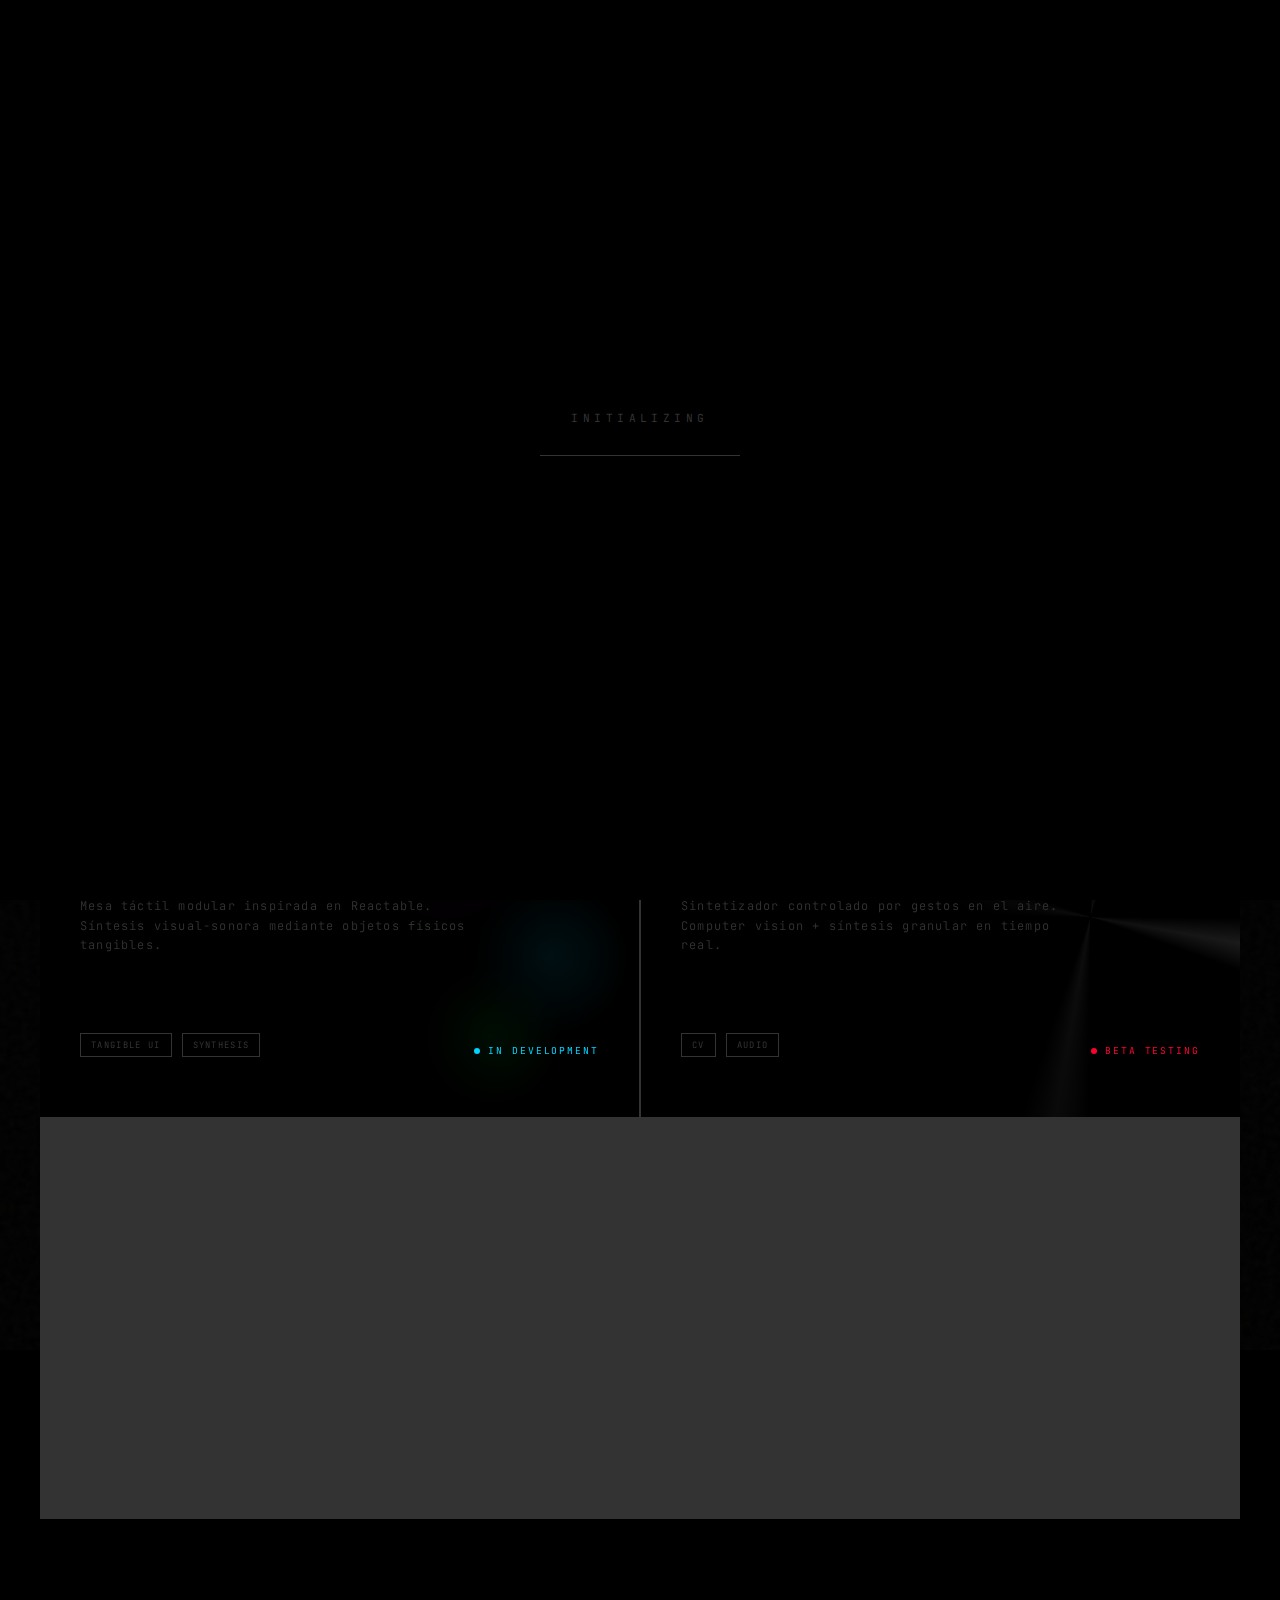
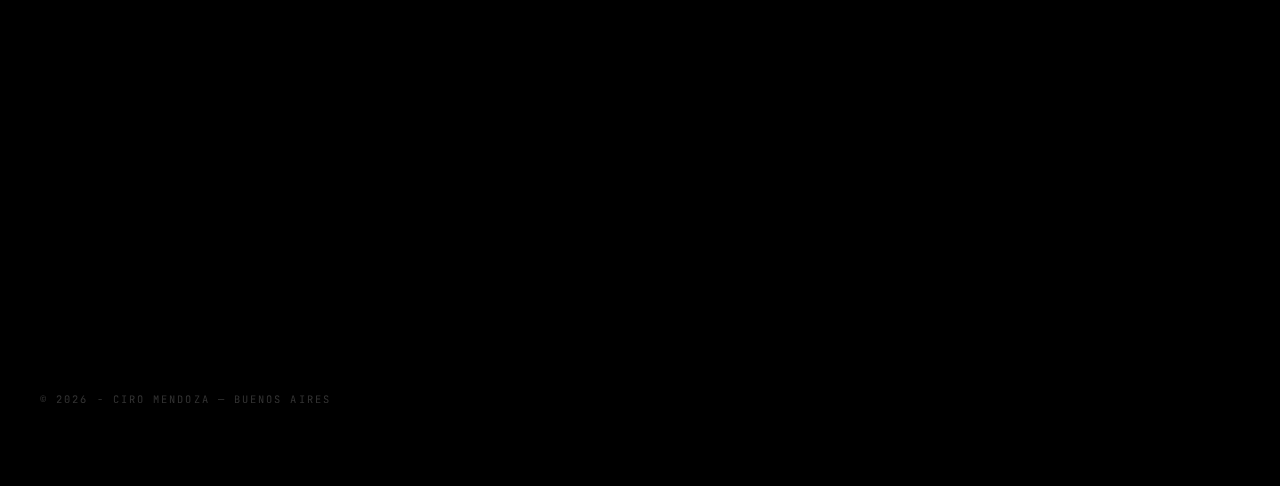
<file: artlab/index.html>
<!DOCTYPE html>
<html lang="es">
<head>
<meta charset="UTF-8">
<meta name="viewport" content="width=device-width, initial-scale=1.0">
<title>ART LAB | Ciro Mendoza</title>
<meta name="description" content="Laboratorio de experimentos en new media, arte generativo y tecnología obsoleta">
<link rel="preconnect" href="https://fonts.googleapis.com">
<link href="https://fonts.googleapis.com/css2?family=JetBrains+Mono:wght@300;400;700&display=swap" rel="stylesheet">
<style>
:root{--black:#000000;--dark:#0a0a0a;--darker:#050505;--accent:#ffffff;--accent-dim:#333333;--accent-glow:rgba(255,255,255,0.1);--red:#ff0033;--green:#00ff41;--cyan:#00d4ff;--magenta:#ff00ff;--noise-opacity:0.03;}
*{margin:0;padding:0;box-sizing:border-box;}
html{scroll-behavior:smooth;}
body{font-family:'JetBrains Mono',monospace;background:var(--black);color:var(--accent);overflow-x:hidden;cursor:crosshair;}
::selection{background:var(--red);color:var(--black);}
#bg-canvas{position:fixed;top:0;left:0;width:100%;height:100%;z-index:-2;opacity:0.6;}
.noise-overlay{position:fixed;top:0;left:0;width:100%;height:100%;z-index:-1;pointer-events:none;opacity:var(--noise-opacity);}
.noise-overlay::before{content:"";position:absolute;top:-50%;left:-50%;width:200%;height:200%;background-image:url("data:image/svg+xml,%3Csvg viewBox='0 0 256 256' xmlns='http://www.w3.org/2000/svg'%3E%3Cfilter id='noise'%3E%3CfeTurbulence type='fractalNoise' baseFrequency='0.9' numOctaves='4' stitchTiles='stitch'/%3E%3C/filter%3E%3Crect width='100%25' height='100%25' filter='url(%23noise)'/%3E%3C/svg%3E");animation:noiseMove 0.5s steps(10) infinite;}
@keyframes noiseMove{0%,100%{transform:translate(0,0);}10%{transform:translate(-2%,-2%);}20%{transform:translate(2%,2%);}30%{transform:translate(-1%,1%);}40%{transform:translate(1%,-1%);}50%{transform:translate(-2%,2%);}60%{transform:translate(2%,-2%);}70%{transform:translate(0,1%);}80%{transform:translate(-1%,0);}90%{transform:translate(1%,1%);}}
.scanlines{position:fixed;top:0;left:0;width:100%;height:100%;z-index:9999;pointer-events:none;background:repeating-linear-gradient(0deg,rgba(0,0,0,0.1)0px,rgba(0,0,0,0.1)1px,transparent 1px,transparent 2px);opacity:0.3;}
.cursor-glow{position:fixed;width:300px;height:300px;background:radial-gradient(circle,rgba(255,255,255,0.03)0%,transparent 70%);border-radius:50%;pointer-events:none;z-index:-1;transform:translate(-50%,-50%);transition:opacity 0.3s;}
header{position:fixed;top:0;left:0;width:100%;padding:20px 40px;display:flex;justify-content:space-between;align-items:center;z-index:1000;background:linear-gradient(to bottom,rgba(0,0,0,0.9)0%,transparent 100%);}
.logo{font-size:0.75rem;font-weight:300;letter-spacing:0.3em;text-transform:uppercase;color:var(--accent-dim);text-decoration:none;transition:all 0.3s;}
.logo:hover{color:var(--accent);text-shadow:0 0 20px var(--accent-glow);}
.logo span{color:var(--red);}
.nav-status{font-size:0.65rem;color:var(--accent-dim);letter-spacing:0.2em;display:flex;align-items:center;gap:15px;}
.status-dot{width:6px;height:6px;background:var(--green);border-radius:50%;animation:pulse 2s ease-in-out infinite;}
@keyframes pulse{0%,100%{opacity:1;box-shadow:0 0 5px var(--green);}50%{opacity:0.3;box-shadow:none;}}
.back-link{font-size:0.7rem;color:var(--accent-dim);text-decoration:none;letter-spacing:0.1em;transition:all 0.3s;border:1px solid var(--accent-dim);padding:8px 16px;}
.back-link:hover{color:var(--accent);border-color:var(--accent);background:rgba(255,255,255,0.05);}
.experiments{padding:100px 40px;max-width:1400px;margin:0 auto;}
.section-header{display:flex;justify-content:space-between;align-items:flex-end;margin-bottom:80px;padding-bottom:20px;border-bottom:1px solid var(--accent-dim);}
.section-title{font-size:0.7rem;font-weight:300;letter-spacing:0.4em;text-transform:uppercase;color:var(--accent-dim);}
.section-count{font-size:0.65rem;color:var(--accent-dim);letter-spacing:0.2em;}
.experiments-grid{display:grid;grid-template-columns:repeat(2,1fr);gap:2px;background:var(--accent-dim);}
.experiment-card{background:var(--black);padding:60px 40px;position:relative;overflow:hidden;transition:all 0.5s cubic-bezier(0.23,1,0.32,1);cursor:pointer;min-height:400px;display:flex;flex-direction:column;justify-content:space-between;}
.experiment-card::before{content:"";position:absolute;top:0;left:0;width:100%;height:100%;background:linear-gradient(135deg,transparent 0%,rgba(255,255,255,0.02)100%);opacity:0;transition:opacity 0.5s;}
.experiment-card:hover::before{opacity:1;}
.experiment-card:hover{background:var(--darker);}
.experiment-card:hover .card-number{transform:translateX(10px);color:var(--accent);}
.experiment-card:hover .card-title{transform:translateX(10px);}
.experiment-card:hover .card-visual{opacity:0.3;transform:scale(1.1);}
.experiment-card:hover .card-status{color:var(--green);}
.card-header{position:relative;z-index:2;}
.card-number{font-size:0.65rem;font-weight:300;letter-spacing:0.3em;color:var(--accent-dim);margin-bottom:20px;transition:all 0.5s;}
.card-title{font-size:clamp(1.5rem,3vw,2.5rem);font-weight:700;line-height:1.1;margin-bottom:15px;transition:all 0.5s;}
.card-subtitle{font-size:0.75rem;font-weight:300;color:var(--accent-dim);letter-spacing:0.1em;line-height:1.6;max-width:400px;}
.card-footer{display:flex;justify-content:space-between;align-items:flex-end;position:relative;z-index:2;}
.card-tags{display:flex;gap:10px;flex-wrap:wrap;}
.card-tag{font-size:0.55rem;letter-spacing:0.15em;text-transform:uppercase;color:var(--accent-dim);border:1px solid var(--accent-dim);padding:5px 10px;transition:all 0.3s;}
.experiment-card:hover .card-tag{border-color:var(--accent);color:var(--accent);}
.card-status{font-size:0.6rem;letter-spacing:0.2em;text-transform:uppercase;color:var(--accent-dim);display:flex;align-items:center;gap:8px;transition:all 0.3s;}
.card-status::before{content:"";width:6px;height:6px;background:currentColor;border-radius:50%;}
.card-visual{position:absolute;top:0;right:0;width:50%;height:100%;opacity:0.1;transition:all 0.8s cubic-bezier(0.23,1,0.32,1);pointer-events:none;}
.visual-hologram{background:repeating-linear-gradient(0deg,transparent,transparent 2px,var(--cyan)2px,var(--cyan)4px);mask-image:linear-gradient(to left,black,transparent);-webkit-mask-image:linear-gradient(to left,black,transparent);}
.visual-reactable{background:radial-gradient(circle at 30% 30%,var(--magenta)0%,transparent 30%),radial-gradient(circle at 70% 60%,var(--cyan)0%,transparent 25%),radial-gradient(circle at 50% 80%,var(--green)0%,transparent 20%);mask-image:linear-gradient(to left,black,transparent);-webkit-mask-image:linear-gradient(to left,black,transparent);}
.visual-gesture{background:conic-gradient(from 0deg at 50% 50%,transparent 0deg,var(--accent)10deg,transparent 20deg,transparent 90deg,var(--accent)100deg,transparent 110deg,transparent 180deg,var(--accent)190deg,transparent 200deg,transparent 270deg,var(--accent)280deg,transparent 290deg);mask-image:linear-gradient(to left,black,transparent);-webkit-mask-image:linear-gradient(to left,black,transparent);animation:rotateVisual 20s linear infinite;}
@keyframes rotateVisual{to{transform:rotate(360deg);}}
.visual-visualizer{background:repeating-linear-gradient(90deg,var(--green)0px,var(--green)3px,transparent 3px,transparent 8px);mask-image:linear-gradient(to left,black,transparent);-webkit-mask-image:linear-gradient(to left,black,transparent);animation:visualizerPulse 1s ease-in-out infinite;}
@keyframes visualizerPulse{0%,100%{transform:scaleY(0.5);}50%{transform:scaleY(1);}}
.visual-neural{background:radial-gradient(circle at 20% 20%,var(--red)0%,transparent 10%),radial-gradient(circle at 80% 30%,var(--red)0%,transparent 8%),radial-gradient(circle at 40% 70%,var(--red)0%,transparent 12%),radial-gradient(circle at 70% 80%,var(--red)0%,transparent 6%),linear-gradient(45deg,transparent 40%,var(--red)40.5%,var(--red)41%,transparent 41.5%),linear-gradient(-30deg,transparent 60%,var(--red)60.5%,var(--red)61%,transparent 61.5%);mask-image:linear-gradient(to left,black,transparent);-webkit-mask-image:linear-gradient(to left,black,transparent);}
.visual-datascape{background:linear-gradient(180deg,transparent 0%,var(--cyan)50%,transparent 50.5%,transparent 100%),linear-gradient(180deg,transparent 25%,var(--magenta)25.5%,transparent 26%),linear-gradient(180deg,transparent 75%,var(--green)75.5%,transparent 76%);mask-image:linear-gradient(to left,black,transparent);-webkit-mask-image:linear-gradient(to left,black,transparent);animation:dataPulse 3s ease-in-out infinite;}
@keyframes dataPulse{0%,100%{background-position:0 0;}50%{background-position:0 20px;}}
.experiment-card.featured{grid-column:span 2;min-height:500px;background:linear-gradient(135deg,var(--black)0%,var(--darker)100%);}
.experiment-card.featured .card-title{font-size:clamp(2rem,5vw,4rem);}
.experiment-card.featured .card-visual{width:60%;opacity:0.15;}
.tech-stack{padding:100px 40px;border-top:1px solid var(--accent-dim);border-bottom:1px solid var(--accent-dim);}
.tech-content{max-width:1400px;margin:0 auto;display:grid;grid-template-columns:1fr 2fr;gap:80px;align-items:start;}
.tech-label{font-size:0.65rem;letter-spacing:0.4em;text-transform:uppercase;color:var(--accent-dim);}
.tech-list{display:flex;flex-wrap:wrap;gap:15px;}
.tech-item{font-size:0.75rem;letter-spacing:0.1em;color:var(--accent-dim);border:1px solid var(--accent-dim);padding:10px 20px;transition:all 0.3s;cursor:default;}
.tech-item:hover{color:var(--accent);border-color:var(--accent);background:rgba(255,255,255,0.03);}
footer{padding:80px 40px;display:flex;justify-content:space-between;align-items:center;max-width:1400px;margin:0 auto;}
.footer-left{font-size:0.65rem;color:var(--accent-dim);letter-spacing:0.2em;}
.footer-links{display:flex;gap:30px;}
.footer-link{font-size:0.7rem;color:var(--accent-dim);text-decoration:none;letter-spacing:0.15em;transition:all 0.3s;position:relative;}
.footer-link::after{content:"";position:absolute;bottom:-5px;left:0;width:0;height:1px;background:var(--accent);transition:width 0.3s;}
.footer-link:hover{color:var(--accent);}
.footer-link:hover::after{width:100%;}
.loader{position:fixed;top:0;left:0;width:100%;height:100%;background:var(--black);z-index:10000;display:flex;flex-direction:column;justify-content:center;align-items:center;transition:opacity 0.5s,visibility 0.5s;}
.loader.hidden{opacity:0;visibility:hidden;}
.loader-text{font-size:0.7rem;letter-spacing:0.4em;color:var(--accent-dim);margin-bottom:30px;}
.loader-bar{width:200px;height:1px;background:var(--accent-dim);position:relative;overflow:hidden;}
.loader-bar::after{content:"";position:absolute;top:0;left:0;width:0;height:100%;background:var(--accent);animation:loading 2s forwards;}
@keyframes loading{to{width:100%;}}
.loader-glitch{font-size:0.6rem;color:var(--accent-dim);margin-top:20px;letter-spacing:0.2em;opacity:0;animation:blinkIn 0.1s 1.5s forwards;}
@keyframes blinkIn{to{opacity:1;}}
@media (max-width:1024px){.experiments-grid{grid-template-columns:1fr;}.experiment-card.featured{grid-column:span 1;}.tech-content{grid-template-columns:1fr;gap:40px;}}
@media (max-width:768px){header{padding:15px 20px;}.experiments{padding:60px 20px;}.experiment-card{padding:40px 25px;min-height:350px;}.section-header{flex-direction:column;align-items:flex-start;gap:10px;}.tech-stack{padding:60px 20px;}footer{flex-direction:column;gap:30px;text-align:center;padding:60px 20px;}.footer-links{flex-wrap:wrap;justify-content:center;}.nav-status{display:none;}.card-visual{width:100%;opacity:0.05;}}
@media (max-width:480px){.card-tags{display:none;}.card-title{font-size:1.3rem;}.experiment-card{min-height:300px;}}
.experiment-card[data-status="live"] .card-status{color:var(--green);}
.experiment-card[data-status="dev"] .card-status{color:var(--cyan);}
.experiment-card[data-status="concept"] .card-status{color:var(--magenta);}
.experiment-card[data-status="beta"] .card-status{color:var(--red);}
</style>
</head>
<body>
<div class="loader" id="loader"><div class="loader-text">INITIALIZING</div><div class="loader-bar"></div><div class="loader-glitch">[ SYSTEM READY ]</div></div>
<div class="noise-overlay"></div>
<div class="scanlines"></div>
<div class="cursor-glow" id="cursorGlow"></div>
<canvas id="bg-canvas"></canvas>
<header><a href="index.html" class="logo">ART LAB <span>///</span> CIRO MENDOZA </a><a href="index.html" class="back-link">← BACK TO MAIN</a></header>
<section class="experiments">
<div class="section-header"><h2 class="section-title">Active Experiments</h2></div>
<div class="experiments-grid">
<article class="experiment-card featured" data-status="dev">
<div class="card-visual visual-hologram"></div>
<div class="card-header"><span class="card-number">EXP_001</span><h3 class="card-title">HOLOGRAPHIC<br>ARCADE</h3><p class="card-subtitle">Sistema de visualización holográfica para arcade retro. Proyección volumétrica sobre hardware de los 80s. Fusión de CRT, espejos y tracking espacial.</p></div>
<div class="card-footer"><div class="card-tags"><span class="card-tag">Holography</span><span class="card-tag">Retro Hardware</span><span class="card-tag">Installation</span><span class="card-tag">Pepper's Ghost</span></div><span class="card-status">In Development</span></div>
</article>
<article class="experiment-card" data-status="dev">
<div class="card-visual visual-reactable"></div>
<div class="card-header"><span class="card-number">EXP_002</span><h3 class="card-title">MODULAR<br>SURFACE</h3><p class="card-subtitle">Mesa táctil modular inspirada en Reactable. Síntesis visual-sonora mediante objetos físicos tangibles.</p></div>
<div class="card-footer"><div class="card-tags"><span class="card-tag">Tangible UI</span><span class="card-tag">Synthesis</span></div><span class="card-status">In Development</span></div>
</article>
<article class="experiment-card" data-status="beta">
<div class="card-visual visual-gesture"></div>
<div class="card-header"><span class="card-number">EXP_003</span><h3 class="card-title">GESTURE<br>SYNTH</h3><p class="card-subtitle">Sintetizador controlado por gestos en el aire. Computer vision + síntesis granular en tiempo real.</p></div>
<div class="card-footer"><div class="card-tags"><span class="card-tag">CV</span><span class="card-tag">Audio</span></div><span class="card-status">Beta Testing</span></div>
</article>
<article class="experiment-card" data-status="live">
<div class="card-visual visual-visualizer"></div>
<div class="card-header"><span class="card-number">EXP_004</span><h3 class="card-title">LIVE<br>VISUALIZER</h3><p class="card-subtitle">Sistema de visuales reactivos para performances en vivo. Audio-reactive shaders para Fuzzytronic y Cinematronic.</p></div>
<div class="card-footer"><div class="card-tags"><span class="card-tag">GLSL</span><span class="card-tag">Live</span></div><span class="card-status">Live</span></div>
</article>
<article class="experiment-card" data-status="concept">
<div class="card-visual visual-neural"></div>
<div class="card-header"><span class="card-number">EXP_005</span><h3 class="card-title">JELLYFISH<br>POOL</h3><p class="card-subtitle">Instalación interactiva que simula un entorno abisal de medusas digitales que interactuan alejandose del usuario.</p></div>
<div class="card-footer"><div class="card-tags"><span class="card-tag">AI/ML</span><span class="card-tag">Glitch</span></div><span class="card-status">Concept</span></div>
</article>
</div>
</section>
<section class="tech-stack"><div class="tech-content"><span class="tech-label">Technologies in Use</span><div class="tech-list"><span class="tech-item">Media Pipe</span><span class="tech-item">WebGL</span><span class="tech-item">Three.js</span><span class="tech-item">Web Audio API</span><span class="tech-item">MindAR</span><span class="tech-item">Claude Opus 3.5</span></div></div></section>
<footer><div class="footer-left">© 2026 - CIRO MENDOZA — BUENOS AIRES</div></footer>
<script>
document.addEventListener("DOMContentLoaded",function(){
const loader=document.getElementById('loader');
setTimeout(()=>{loader.classList.add('hidden');},2500);
const cursorGlow=document.getElementById('cursorGlow');
let mouseX=0,mouseY=0,glowX=0,glowY=0;
document.addEventListener('mousemove',(e)=>{mouseX=e.clientX;mouseY=e.clientY;});
function animateCursor(){glowX+=(mouseX-glowX)*0.1;glowY+=(mouseY-glowY)*0.1;cursorGlow.style.left=glowX+'px';cursorGlow.style.top=glowY+'px';requestAnimationFrame(animateCursor);}
animateCursor();
const canvas=document.getElementById('bg-canvas'),ctx=canvas.getContext('2d');
let width,height,particles=[];
const particleCount=80;
function resize(){width=canvas.width=window.innerWidth;height=canvas.height=window.innerHeight;}
class Particle{constructor(){this.reset();}
reset(){this.x=Math.random()*width;this.y=Math.random()*height;this.vx=(Math.random()-0.5)*0.3;this.vy=(Math.random()-0.5)*0.3;this.radius=Math.random()*1.5+0.5;this.alpha=Math.random()*0.3+0.1;}
update(){this.x+=this.vx;this.y+=this.vy;if(this.x<0)this.x=width;if(this.x>width)this.x=0;if(this.y<0)this.y=height;if(this.y>height)this.y=0;const dx=mouseX-this.x,dy=mouseY-this.y,dist=Math.hypot(dx,dy);if(dist<200){this.vx+=dx*0.00005;this.vy+=dy*0.00005;}
this.vx*=0.99;this.vy*=0.99;}
draw(){ctx.beginPath();ctx.arc(this.x,this.y,this.radius,0,Math.PI*2);ctx.fillStyle=`rgba(255,255,255,${this.alpha})`;ctx.fill();}}
function initParticles(){particles=[];for(let i=0;i<particleCount;i++)particles.push(new Particle());}
function drawConnections(){for(let i=0;i<particles.length;i++)for(let j=i+1;j<particles.length;j++){const dx=particles[i].x-particles[j].x,dy=particles[i].y-particles[j].y,dist=Math.hypot(dx,dy);if(dist<120){const alpha=(1-dist/120)*0.15;ctx.beginPath();ctx.moveTo(particles[i].x,particles[i].y);ctx.lineTo(particles[j].x,particles[j].y);ctx.strokeStyle=`rgba(255,255,255,${alpha})`;ctx.lineWidth=0.5;ctx.stroke();}}}
function animate(){ctx.fillStyle='rgba(0,0,0,0.1)';ctx.fillRect(0,0,width,height);particles.forEach(p=>{p.update();p.draw();});drawConnections();if(Math.random()>0.995){const y=Math.random()*height,h=Math.random()*3+1;ctx.fillStyle=`rgba(255,0,50,${Math.random()*0.3})`;ctx.fillRect(0,y,width,h);}
requestAnimationFrame(animate);}
resize();initParticles();animate();
window.addEventListener('resize',()=>{resize();initParticles();});
const cards=document.querySelectorAll('.experiment-card');
cards.forEach(card=>{card.addEventListener('click',function(){this.style.transform='scale(0.98)';setTimeout(()=>{this.style.transform='';},150);});});
const revealElements=document.querySelectorAll('.experiment-card, .tech-stack');
const revealObserver=new IntersectionObserver((entries)=>{entries.forEach(entry=>{if(entry.isIntersecting){entry.target.style.opacity='1';entry.target.style.transform='translateY(0)';}});},{threshold:0.1});
revealElements.forEach(el=>{el.style.opacity='0';el.style.transform='translateY(30px)';el.style.transition='opacity 0.8s ease, transform 0.8s ease';revealObserver.observe(el);});
document.addEventListener('keydown',(e)=>{if(e.key==='Escape')window.location.href='index.html';});
console.log('%c ▄please dont hack the gibson▄▄', 'color: #00ff41');
});
</script>
</body>
</html>
</file>
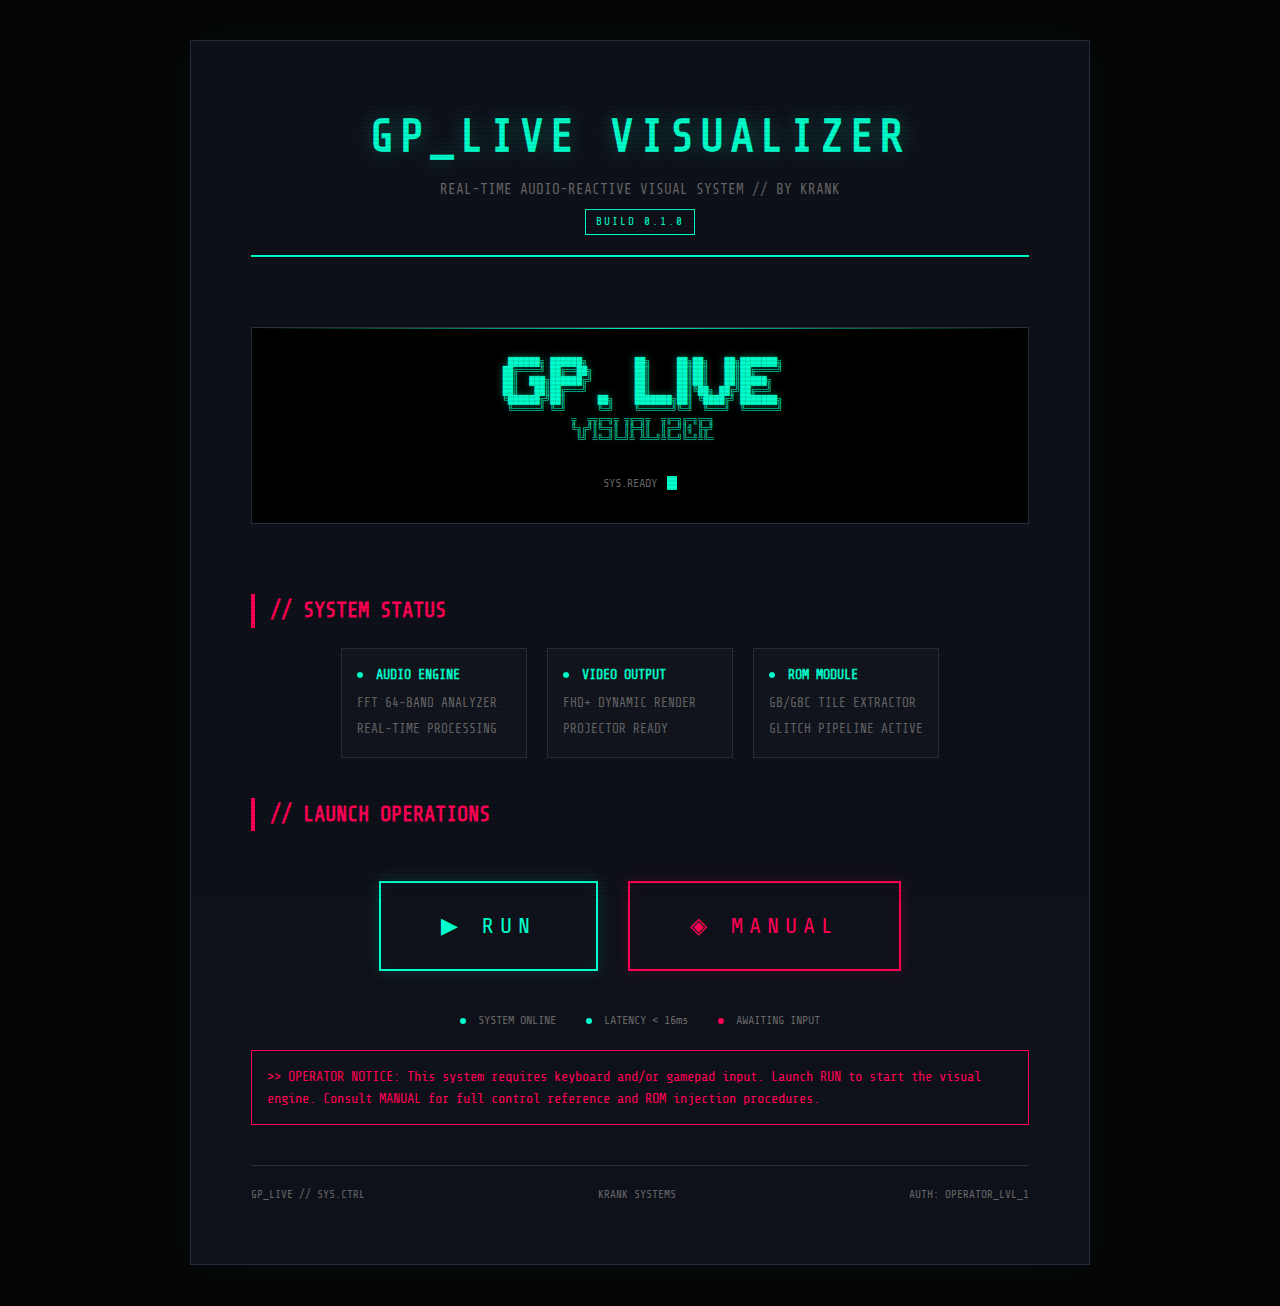
<file: gp_live/index.html>
<!DOCTYPE html>
<html lang="en">
<head>
    <meta charset="UTF-8">
    <meta name="viewport" content="width=device-width, initial-scale=1.0">
    <title>GP_Live VISUALIZER // KRANK</title>
    <style>
        @import url('https://fonts.googleapis.com/css2?family=Share+Tech+Mono&display=swap');

        :root {
            --bg: #050505;
            --surface: #0f111a;
            --accent: #00ffcc;
            --danger: #ff0055;
            --text: #e0e0e0;
            --dim: #666;
            --border: #2a2d3e;
        }

        * {
            margin: 0;
            padding: 0;
            box-sizing: border-box;
        }

        body {
            background-color: var(--bg);
            color: var(--text);
            font-family: 'Share Tech Mono', monospace;
            margin: 0;
            padding: 0;
            line-height: 1.6;
            min-height: 100vh;
            overflow-x: hidden;
        }

        /* ============ DESKTOP CONTENT ============ */
        .desktop-content {
            display: flex;
            justify-content: center;
            align-items: center;
            min-height: 100vh;
            padding: 40px 20px;
        }

        .page {
            max-width: 900px;
            width: 100%;
            background: var(--surface);
            padding: 60px;
            border: 1px solid var(--border);
            box-shadow: 0 0 50px rgba(0, 255, 204, 0.05);
            position: relative;
            display: flex;
            flex-direction: column;
            align-items: center;
            text-align: center;
        }

        header {
            border-bottom: 2px solid var(--accent);
            padding-bottom: 20px;
            margin-bottom: 40px;
            width: 100%;
        }

        h1 {
            color: var(--accent);
            font-size: 2.8rem;
            margin: 0;
            text-transform: uppercase;
            letter-spacing: 6px;
            text-shadow: 0 0 20px rgba(0, 255, 204, 0.3);
        }

        .subtitle {
            color: var(--dim);
            font-size: 0.9rem;
            margin-top: 5px;
        }

        /* Logo / ASCII art area */
        .logo-block {
            background: #000;
            border: 1px solid var(--border);
            padding: 30px 40px;
            margin: 30px 0;
            width: 100%;
            position: relative;
            overflow: hidden;
        }

        .logo-block::before {
            content: '';
            position: absolute;
            top: 0;
            left: 0;
            right: 0;
            height: 1px;
            background: linear-gradient(90deg, transparent, var(--accent), transparent);
            animation: scanPulse 3s ease-in-out infinite;
        }

        @keyframes scanPulse {
            0%, 100% { opacity: 0.3; }
            50% { opacity: 1; }
        }

        .ascii-logo {
            color: var(--accent);
            font-size: 0.55rem;
            line-height: 1.1;
            white-space: pre;
            text-shadow: 0 0 8px rgba(0, 255, 204, 0.4);
            display: inline-block;
        }

        .sys-info {
            margin-top: 30px;
            width: 100%;
        }

        .sys-info-grid {
            display: grid;
            grid-template-columns: 1fr 1fr 1fr;
            gap: 20px;
            margin-top: 20px;
        }

        .info-box {
            border: 1px solid var(--border);
            padding: 15px;
            background: rgba(255,255,255,0.02);
            text-align: left;
        }

        .info-box strong {
            display: block;
            color: var(--accent);
            margin-bottom: 5px;
            font-size: 0.85rem;
        }

        .info-box span {
            color: var(--dim);
            font-size: 0.8rem;
        }

        h2 {
            color: var(--danger);
            border-left: 4px solid var(--danger);
            padding-left: 15px;
            text-transform: uppercase;
            margin-top: 40px;
            font-size: 1.3rem;
            width: 100%;
            text-align: left;
        }

        /* Buttons */
        .btn-container {
            display: flex;
            gap: 30px;
            margin-top: 50px;
            width: 100%;
            justify-content: center;
        }

        .btn-main {
            position: relative;
            display: inline-block;
            padding: 25px 60px;
            font-family: 'Share Tech Mono', monospace;
            font-size: 1.4rem;
            text-transform: uppercase;
            letter-spacing: 6px;
            text-decoration: none;
            border: 2px solid;
            cursor: pointer;
            background: transparent;
            transition: all 0.15s ease;
            overflow: hidden;
        }

        .btn-main::before {
            content: '';
            position: absolute;
            top: 0;
            left: -100%;
            width: 100%;
            height: 100%;
            transition: left 0.3s ease;
            z-index: 0;
        }

        .btn-main span {
            position: relative;
            z-index: 1;
        }

        .btn-run {
            color: var(--accent);
            border-color: var(--accent);
            box-shadow: 0 0 15px rgba(0, 255, 204, 0.15), inset 0 0 15px rgba(0, 255, 204, 0.05);
        }

        .btn-run::before {
            background: rgba(0, 255, 204, 0.1);
        }

        .btn-run:hover {
            background: rgba(0, 255, 204, 0.1);
            box-shadow: 0 0 30px rgba(0, 255, 204, 0.3), inset 0 0 30px rgba(0, 255, 204, 0.1);
            text-shadow: 0 0 10px var(--accent);
        }

        .btn-run:hover::before {
            left: 0;
        }

        .btn-manual {
            color: var(--danger);
            border-color: var(--danger);
            box-shadow: 0 0 15px rgba(255, 0, 85, 0.15), inset 0 0 15px rgba(255, 0, 85, 0.05);
        }

        .btn-manual::before {
            background: rgba(255, 0, 85, 0.1);
        }

        .btn-manual:hover {
            background: rgba(255, 0, 85, 0.1);
            box-shadow: 0 0 30px rgba(255, 0, 85, 0.3), inset 0 0 30px rgba(255, 0, 85, 0.1);
            text-shadow: 0 0 10px var(--danger);
        }

        .btn-manual:hover::before {
            left: 0;
        }

        /* Status line */
        .status-line {
            margin-top: 40px;
            width: 100%;
            display: flex;
            justify-content: center;
            gap: 30px;
            font-size: 0.75rem;
            color: var(--dim);
        }

        .status-dot {
            display: inline-block;
            width: 6px;
            height: 6px;
            border-radius: 50%;
            margin-right: 6px;
            vertical-align: middle;
            animation: blink 2s infinite;
        }

        .dot-green { background: var(--accent); }
        .dot-red { background: var(--danger); }

        @keyframes blink {
            0%, 100% { opacity: 1; }
            50% { opacity: 0.3; }
        }

        /* Scanline overlay */
        .scanlines {
            position: fixed;
            top: 0;
            left: 0;
            width: 100%;
            height: 100%;
            pointer-events: none;
            z-index: 999;
            background: repeating-linear-gradient(
                0deg,
                transparent,
                transparent 2px,
                rgba(0, 0, 0, 0.08) 2px,
                rgba(0, 0, 0, 0.08) 4px
            );
        }

        footer {
            margin-top: 40px;
            border-top: 1px solid var(--border);
            padding-top: 20px;
            font-size: 0.7rem;
            color: var(--dim);
            display: flex;
            justify-content: space-between;
            width: 100%;
        }

        /* Animated border pulse */
        .page {
            animation: borderGlow 4s ease-in-out infinite alternate;
        }

        @keyframes borderGlow {
            0% { box-shadow: 0 0 30px rgba(0, 255, 204, 0.03); }
            100% { box-shadow: 0 0 60px rgba(0, 255, 204, 0.08); }
        }

        /* Warning box */
        .warning {
            border: 1px solid var(--danger);
            padding: 15px;
            color: var(--danger);
            font-size: 0.85rem;
            margin-top: 20px;
            width: 100%;
            text-align: left;
        }

        /* Typing cursor */
        .cursor-blink {
            display: inline-block;
            width: 10px;
            height: 1.2em;
            background: var(--accent);
            vertical-align: text-bottom;
            animation: cursorBlink 0.8s step-end infinite;
            margin-left: 4px;
        }

        @keyframes cursorBlink {
            0%, 100% { opacity: 1; }
            50% { opacity: 0; }
        }

        /* Version badge */
        .version-badge {
            display: inline-block;
            border: 1px solid var(--accent);
            padding: 3px 10px;
            font-size: 0.7rem;
            color: var(--accent);
            margin-top: 8px;
            letter-spacing: 2px;
        }

        /* ============ MOBILE ERROR CONTENT ============ */
        .mobile-content {
            display: none;
            min-height: 100vh;
            flex-direction: column;
            justify-content: center;
            align-items: center;
            padding: 20px;
            position: relative;
            overflow: hidden;
            background: var(--bg);
        }

        .glitch-container {
            text-align: center;
            position: relative;
            z-index: 2;
        }

        .glitch-main {
            font-size: 2.5rem;
            color: var(--danger);
            text-transform: uppercase;
            letter-spacing: 4px;
            position: relative;
            animation: glitchText 0.3s infinite;
            text-shadow: 
                2px 0 var(--accent),
                -2px 0 var(--danger),
                0 0 20px rgba(255, 0, 85, 0.5);
        }

        .glitch-main::before,
        .glitch-main::after {
            content: attr(data-text);
            position: absolute;
            top: 0;
            left: 0;
            width: 100%;
            height: 100%;
        }

        .glitch-main::before {
            animation: glitchBefore 0.4s infinite;
            color: var(--accent);
            clip-path: polygon(0 0, 100% 0, 100% 33%, 0 33%);
        }

        .glitch-main::after {
            animation: glitchAfter 0.35s infinite;
            color: var(--danger);
            clip-path: polygon(0 66%, 100% 66%, 100% 100%, 0 100%);
        }

        .glitch-sub {
            font-size: 3rem;
            color: var(--danger);
            margin-top: 20px;
            animation: glitchFlicker 0.15s infinite;
            text-shadow: 
                3px 3px var(--accent),
                -3px -3px #ff00ff;
            letter-spacing: 8px;
        }

        .error-lines {
            position: fixed;
            top: 0;
            left: 0;
            width: 100%;
            height: 100%;
            pointer-events: none;
            z-index: 1;
            overflow: hidden;
        }

        .error-line {
            position: absolute;
            width: 100%;
            font-size: 0.6rem;
            color: rgba(255, 0, 85, 0.15);
            white-space: nowrap;
            overflow: hidden;
            animation: scrollError 8s linear infinite;
        }

        @keyframes scrollError {
            0% { transform: translateX(100%); }
            100% { transform: translateX(-200%); }
        }

        .glitch-blocks {
            position: fixed;
            top: 0;
            left: 0;
            width: 100%;
            height: 100%;
            pointer-events: none;
            z-index: 0;
        }

        .g-block {
            position: absolute;
            background: var(--danger);
            opacity: 0.08;
            animation: blockGlitch 0.5s infinite;
        }

        @keyframes glitchText {
            0% { transform: translate(0); }
            20% { transform: translate(-3px, 2px); }
            40% { transform: translate(3px, -2px); }
            60% { transform: translate(-1px, 1px); }
            80% { transform: translate(2px, -1px); }
            100% { transform: translate(0); }
        }

        @keyframes glitchBefore {
            0% { transform: translate(0); }
            25% { transform: translate(5px, 0); }
            50% { transform: translate(-5px, 0); }
            75% { transform: translate(3px, 0); }
            100% { transform: translate(0); }
        }

        @keyframes glitchAfter {
            0% { transform: translate(0); }
            25% { transform: translate(-4px, 0); }
            50% { transform: translate(4px, 0); }
            75% { transform: translate(-2px, 0); }
            100% { transform: translate(0); }
        }

        @keyframes glitchFlicker {
            0% { opacity: 1; }
            10% { opacity: 0.8; }
            20% { opacity: 1; }
            30% { opacity: 0.6; }
            40% { opacity: 1; }
            50% { opacity: 0.9; }
            60% { opacity: 0.4; }
            70% { opacity: 1; }
            80% { opacity: 0.7; }
            90% { opacity: 1; }
            100% { opacity: 0.85; }
        }

        @keyframes blockGlitch {
            0% { opacity: 0; }
            5% { opacity: 0.15; }
            10% { opacity: 0; }
            50% { opacity: 0; }
            55% { opacity: 0.1; }
            60% { opacity: 0; }
            100% { opacity: 0; }
        }

        .mobile-scanlines {
            position: fixed;
            top: 0;
            left: 0;
            width: 100%;
            height: 100%;
            pointer-events: none;
            z-index: 10;
            background: repeating-linear-gradient(
                0deg,
                transparent,
                transparent 1px,
                rgba(0, 0, 0, 0.15) 1px,
                rgba(0, 0, 0, 0.15) 3px
            );
        }

        .mobile-vignette {
            position: fixed;
            top: 0;
            left: 0;
            width: 100%;
            height: 100%;
            pointer-events: none;
            z-index: 9;
            background: radial-gradient(ellipse at center, transparent 40%, rgba(0,0,0,0.8) 100%);
        }

        .error-code {
            font-size: 0.7rem;
            color: var(--dim);
            margin-top: 40px;
            animation: glitchFlicker 0.5s infinite;
        }

        .error-skull {
            font-size: 3rem;
            margin-bottom: 20px;
            animation: glitchText 0.2s infinite;
            filter: drop-shadow(0 0 10px var(--danger));
        }

        /* CRT flicker for mobile */
        .mobile-content::after {
            content: '';
            position: fixed;
            top: 0;
            left: 0;
            width: 100%;
            height: 100%;
            pointer-events: none;
            z-index: 11;
            animation: crtFlicker 0.1s infinite;
            background: transparent;
        }

        @keyframes crtFlicker {
            0% { background: rgba(255, 0, 85, 0.01); }
            50% { background: rgba(0, 255, 204, 0.01); }
            100% { background: transparent; }
        }

        /* Horizontal glitch stripe animation */
        .h-glitch {
            position: fixed;
            left: 0;
            width: 100%;
            height: 3px;
            background: var(--danger);
            opacity: 0.4;
            z-index: 5;
            animation: hGlitchMove 2s linear infinite;
        }

        @keyframes hGlitchMove {
            0% { top: -5px; }
            100% { top: 105vh; }
        }

        .h-glitch:nth-child(2) {
            animation-delay: 0.7s;
            height: 2px;
            background: var(--accent);
            opacity: 0.3;
        }

        .h-glitch:nth-child(3) {
            animation-delay: 1.4s;
            height: 5px;
            opacity: 0.2;
        }
    </style>
</head>
<body>

    <!-- SCANLINE OVERLAY -->
    <div class="scanlines"></div>

    <!-- ============ DESKTOP CONTENT ============ -->
    <div class="desktop-content" id="desktopContent">
        <div class="page">
            <header>
                <h1>GP_LIVE VISUALIZER</h1>
                <div class="subtitle">REAL-TIME AUDIO-REACTIVE VISUAL SYSTEM // BY KRANK</div>
                <div class="version-badge">BUILD 0.1.0</div>
            </header>

            <div class="logo-block">
                <pre class="ascii-logo" id="asciiLogo">
  ██████╗ ██████╗         ██╗     ██╗██╗   ██╗███████╗
 ██╔════╝ ██╔══██╗        ██║     ██║██║   ██║██╔════╝
 ██║  ███╗██████╔╝        ██║     ██║██║   ██║█████╗  
 ██║   ██║██╔═══╝         ██║     ██║╚██╗ ██╔╝██╔══╝  
 ╚██████╔╝██║      ██╗    ███████╗██║ ╚████╔╝ ███████╗
  ╚═════╝ ╚═╝      ╚═╝    ╚══════╝╚═╝  ╚═══╝  ╚══════╝
 ╦  ╦╦╔═╗╦ ╦╔═╗╦  ╦╔═╗╔═╗╦═╗
 ╚╗╔╝║╚═╗║ ║╠═╣║  ║╔═╝║╣ ╠╦╝
  ╚╝ ╩╚═╝╚═╝╩ ╩╩═╝╩╚═╝╚═╝╩╚═
                </pre>
                <div style="margin-top: 15px; font-size: 0.75rem; color: var(--dim);">
                    SYS.READY <span class="cursor-blink"></span>
                </div>
            </div>

            <h2>// SYSTEM STATUS</h2>
            <div class="sys-info-grid">
                <div class="info-box">
                    <strong><span class="status-dot dot-green"></span> AUDIO ENGINE</strong>
                    <span>FFT 64-BAND ANALYZER<br>REAL-TIME PROCESSING</span>
                </div>
                <div class="info-box">
                    <strong><span class="status-dot dot-green"></span> VIDEO OUTPUT</strong>
                    <span>FHD+ DYNAMIC RENDER<br>PROJECTOR READY</span>
                </div>
                <div class="info-box">
                    <strong><span class="status-dot dot-green"></span> ROM MODULE</strong>
                    <span>GB/GBC TILE EXTRACTOR<br>GLITCH PIPELINE ACTIVE</span>
                </div>
            </div>

            <h2>// LAUNCH OPERATIONS</h2>

            <div class="btn-container">
                <a href="app.html" class="btn-main btn-run">
                    <span>▶ RUN</span>
                </a>
                <a href="manual.html" class="btn-main btn-manual">
                    <span>◈ MANUAL</span>
                </a>
            </div>

            <div class="status-line">
                <span><span class="status-dot dot-green"></span> SYSTEM ONLINE</span>
                <span><span class="status-dot dot-green"></span> LATENCY &lt; 16ms</span>
                <span><span class="status-dot dot-red"></span> AWAITING INPUT</span>
            </div>

            <div class="warning">
                >> OPERATOR NOTICE: This system requires keyboard and/or gamepad input. 
                Launch RUN to start the visual engine. Consult MANUAL for full control reference and ROM injection procedures.
            </div>

            <footer>
                <span>GP_LIVE // SYS.CTRL</span>
                <span>KRANK SYSTEMS</span>
                <span>AUTH: OPERATOR_LVL_1</span>
            </footer>
        </div>
    </div>

    <!-- ============ MOBILE ERROR CONTENT ============ -->
    <div class="mobile-content" id="mobileContent">
        <div class="glitch-blocks" id="glitchBlocks"></div>
        <div class="error-lines" id="errorLines"></div>
        <div class="h-glitch"></div>
        <div class="h-glitch"></div>
        <div class="h-glitch"></div>

        <div class="glitch-container">
            <div class="error-skull">☠</div>
            <div class="glitch-main" data-text="USE A REAL COMPUTER!">USE A REAL COMPUTER!</div>
            <div class="glitch-sub">FK MOBILE!</div>
            <div class="error-code">
                ERR_0x00FF :: DEVICE_REJECTED :: INPUT_INSUFFICIENT<br>
                FATAL :: SCREEN_TOO_SMALL :: NO_KEYBOARD_DETECTED<br>
                ██████████░░░░ SYSTEM HALTED ░░░░██████████<br><br>
                GP_LIVE REQUIRES DESKTOP ENVIRONMENT<br>
                KEYBOARD + MOUSE + REAL SCREEN = MINIMUM<br><br>
                <span style="color: var(--danger);">>>> ABORTING ALL PROCESSES <<<</span>
            </div>
        </div>

        <div class="mobile-scanlines"></div>
        <div class="mobile-vignette"></div>
    </div>

    <script>
        // ============ MOBILE DETECTION ============
        function isMobile() {
            const userAgent = /Android|webOS|iPhone|iPad|iPod|BlackBerry|IEMobile|Opera Mini/i.test(navigator.userAgent);
            const smallScreen = window.innerWidth <= 768;
            const touchOnly = ('ontouchstart' in window) && (navigator.maxTouchPoints > 0) && !window.matchMedia('(pointer: fine)').matches;
            return userAgent || (smallScreen && touchOnly);
        }

        function applyDeviceMode() {
            const desktop = document.getElementById('desktopContent');
            const mobile = document.getElementById('mobileContent');

            if (isMobile()) {
                desktop.style.display = 'none';
                mobile.style.display = 'flex';
                document.querySelector('.scanlines').style.display = 'none';
                generateGlitchBlocks();
                generateErrorLines();
            } else {
                desktop.style.display = 'flex';
                mobile.style.display = 'none';
            }
        }

        // Generate random glitch blocks for mobile error screen
        function generateGlitchBlocks() {
            const container = document.getElementById('glitchBlocks');
            container.innerHTML = '';
            for (let i = 0; i < 20; i++) {
                const block = document.createElement('div');
                block.classList.add('g-block');
                block.style.top = Math.random() * 100 + '%';
                block.style.left = Math.random() * 100 + '%';
                block.style.width = (Math.random() * 200 + 20) + 'px';
                block.style.height = (Math.random() * 8 + 2) + 'px';
                block.style.animationDelay = (Math.random() * 2) + 's';
                block.style.animationDuration = (Math.random() * 0.5 + 0.2) + 's';
                if (Math.random() > 0.5) {
                    block.style.background = 'var(--accent)';
                }
                container.appendChild(block);
            }
        }

        // Generate scrolling error text lines
        function generateErrorLines() {
            const container = document.getElementById('errorLines');
            container.innerHTML = '';
            const errors = [
                'ERR::MOBILE_DETECTED::ABORT ABORT ABORT',
                'FATAL::NO_KEYBOARD::DEVICE_REJECTED',
                '0xDEAD 0xBEEF 0xF00D MEMORY_CORRUPT',
                'SCREEN_SIZE::INSUFFICIENT::MIN_1024px',
                'INPUT::TOUCH_REJECTED::REQUIRE_PHYSICAL_KB',
                'GPU::MOBILE_CHIP::PERFORMANCE_UNACCEPTABLE',
                'SYS::HALT::REASON=NOT_A_REAL_COMPUTER',
                '████ CRITICAL FAILURE ████ DEVICE BANNED ████',
            ];
            for (let i = 0; i < 15; i++) {
                const line = document.createElement('div');
                line.classList.add('error-line');
                line.textContent = errors[i % errors.length].repeat(5);
                line.style.top = (i * 7) + '%';
                line.style.animationDuration = (3 + Math.random() * 8) + 's';
                line.style.animationDelay = (Math.random() * 4) + 's';
                container.appendChild(line);
            }
        }

        // Additional random glitch effect on mobile text
        function randomGlitchEffect() {
            const glitchMain = document.querySelector('.glitch-main');
            const glitchSub = document.querySelector('.glitch-sub');
            if (!glitchMain || !glitchSub) return;

            setInterval(() => {
                if (Math.random() > 0.7) {
                    const offsetX = (Math.random() - 0.5) * 10;
                    const offsetY = (Math.random() - 0.5) * 5;
                    glitchMain.style.transform = `translate(${offsetX}px, ${offsetY}px)`;
                    setTimeout(() => {
                        glitchMain.style.transform = 'translate(0, 0)';
                    }, 50 + Math.random() * 100);
                }
                if (Math.random() > 0.85) {
                    const chars = '!@#$%^&*()█▓▒░';
                    const original = 'FK MOBILE!';
                    let corrupted = '';
                    for (let i = 0; i < original.length; i++) {
                        corrupted += Math.random() > 0.6 ? chars[Math.floor(Math.random() * chars.length)] : original[i];
                    }
                    glitchSub.textContent = corrupted;
                    setTimeout(() => {
                        glitchSub.textContent = 'FK MOBILE!';
                    }, 80 + Math.random() * 150);
                }
            }, 100);
        }

        // Initialize
        applyDeviceMode();
        randomGlitchEffect();

        // Re-check on resize (e.g. DevTools toggle)
        window.addEventListener('resize', applyDeviceMode);

        // Button hover sound-like visual effect
        document.querySelectorAll('.btn-main').forEach(btn => {
            btn.addEventListener('mouseenter', () => {
                btn.style.transform = 'scale(1.02)';
            });
            btn.addEventListener('mouseleave', () => {
                btn.style.transform = 'scale(1)';
            });
        });
    </script>
</body>
</html>
</file>
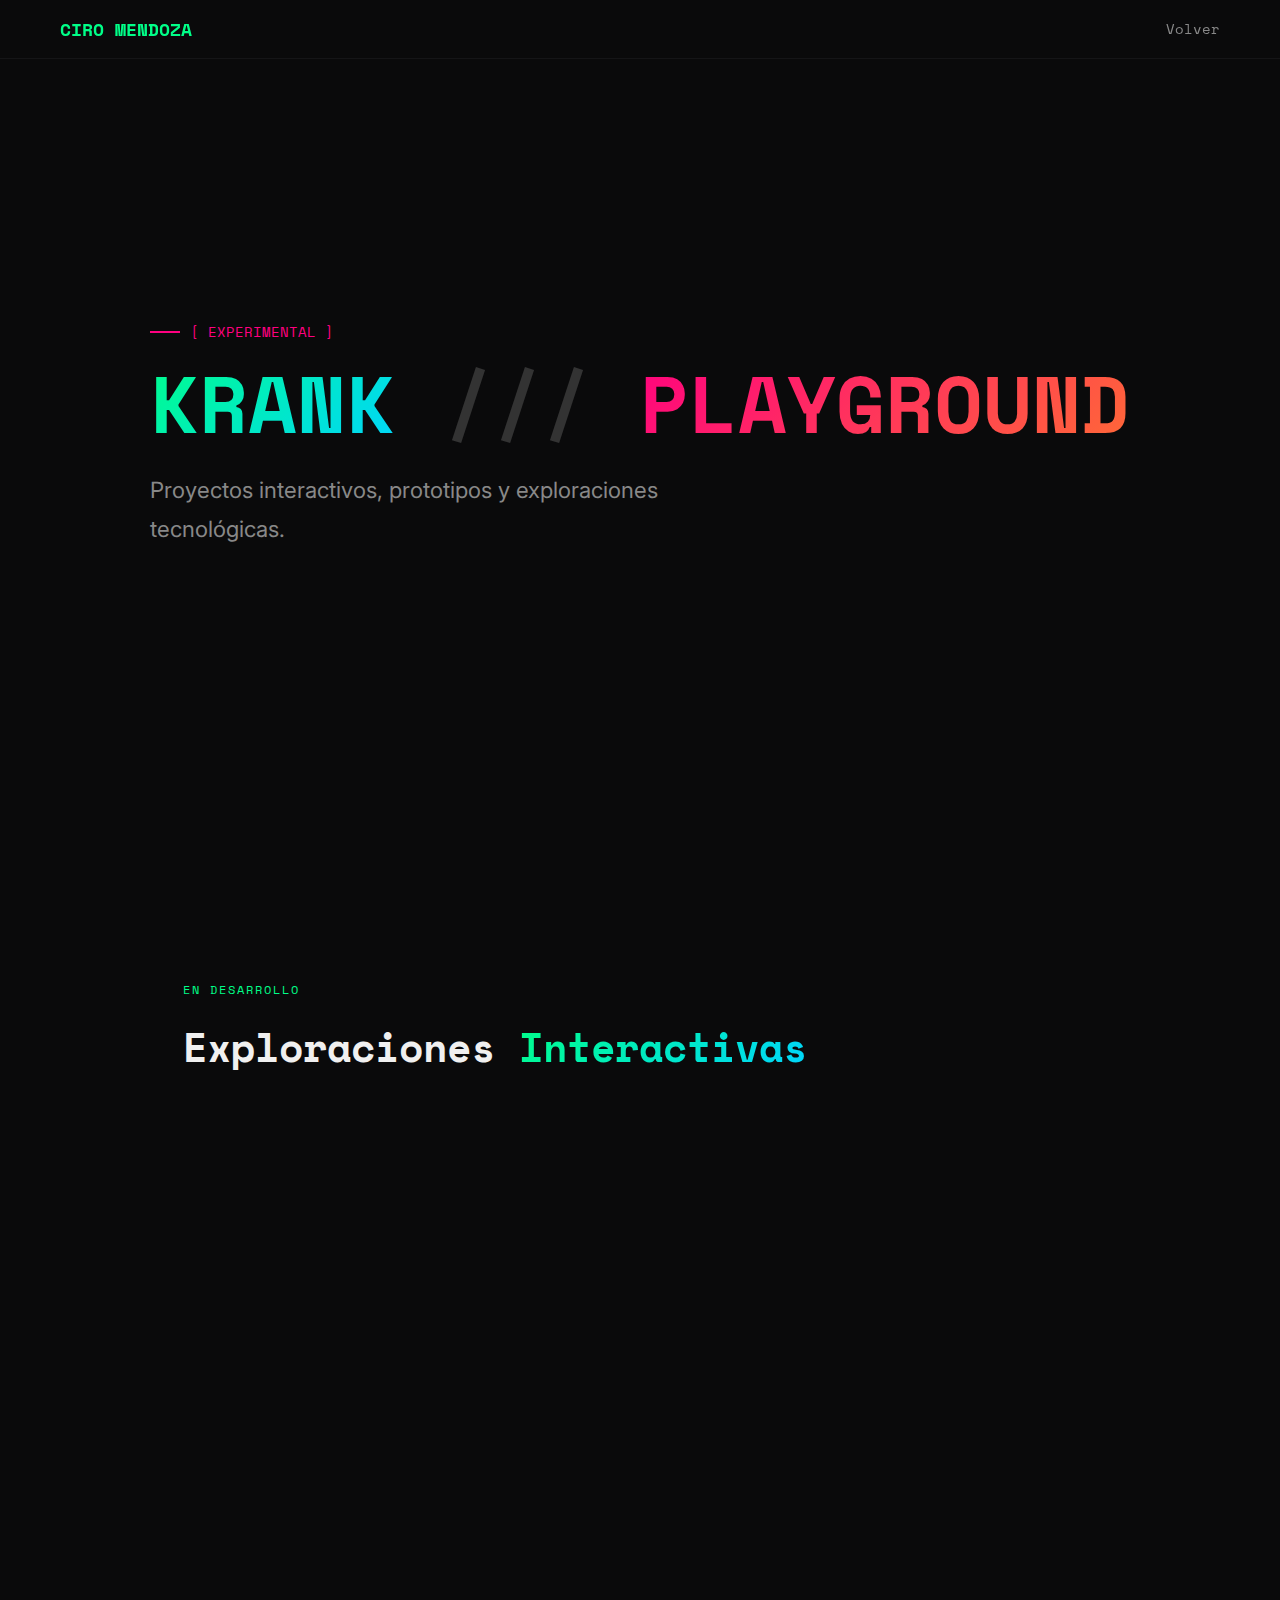
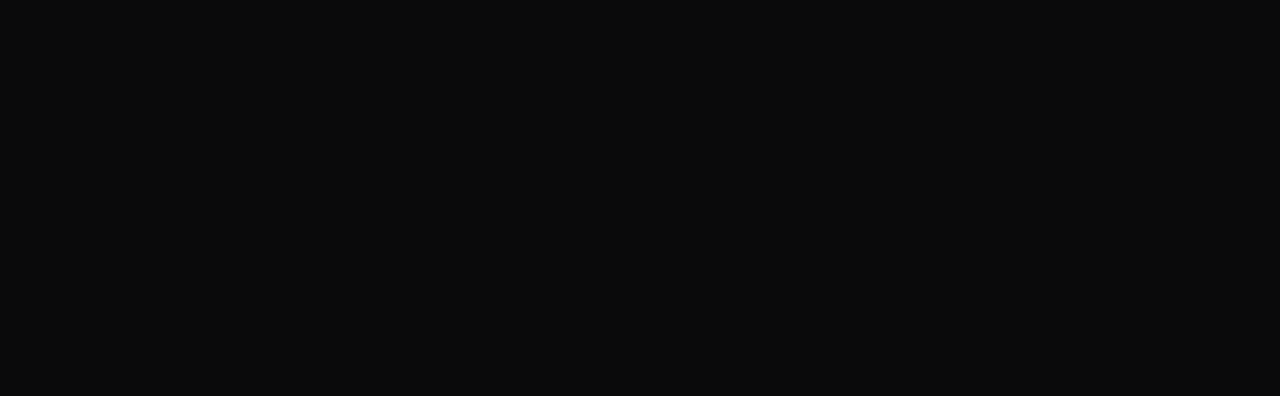
<file: playground/index.html>
<!DOCTYPE html>
<html lang="es">
<head>
    <meta charset="UTF-8">
    <meta name="viewport" content="width=device-width, initial-scale=1.0">
    <title>KRANK / Playground</title>
    <meta name="description" content="Experimentos interactivos y proyectos experimentales">
    <link rel="preconnect" href="https://fonts.gstatic.com" crossorigin>
    <link href="https://fonts.googleapis.com/css2?family=Space+Mono:wght@400;700&family=Inter:wght@300;400;600;700&display=swap" rel="stylesheet">
    <link rel="stylesheet" href="https://cdnjs.cloudflare.com/ajax/libs/font-awesome/6.4.0/css/all.min.css">
    <link rel="stylesheet" href="/css/styles.css">
</head>
<body>
<header>
    <nav>
        <a href="/" class="logo">CIRO MENDOZA</a>

        <ul class="nav-menu">
            <li><a href="/">Volver</a></li>
        </ul>
    </nav>
</header>
<!-- HERO -->
<section id="hero" class="section">
    <div class="container">
        <div class="hero-content fade-in">

            <span class="hero-eyebrow">[ EXPERIMENTAL ]</span>

            <h1 class="hero-title">
                <span class="text-gradient">KRANK</span> 
                <span style="color:#333;">///</span> 
                <span class="text-gradient-pink">PLAYGROUND</span>
            </h1>

            <p class="hero-subtitle">
                Proyectos interactivos, prototipos y exploraciones tecnológicas.
            </p>

        </div>
    </div>
</section>
<!-- PROJECTS -->
<section class="section section-compact">
    <div class="container">

        <span class="label">En Desarrollo</span>
        <h2>Exploraciones <span class="text-gradient">Interactivas</span></h2>

        <div class="projects-grid">

            <!-- AR -->
            <article class="project-card fade-in">
                <div class="project-info">
                    <div class="project-tags">
                        <span class="project-tag">Realidad Aumentada</span>
                        <span class="project-tag">WebAR</span>
                    </div>

                    <h3 class="project-title">AR Tracking</h3>

                    <p class="project-description">
                        Detección y seguimiento de marcadores en tiempo real mediante la cámara.
                        Experiencias AR web sin necesidad de apps.
                    </p>

                    <div class="project-links">
                        <a href="/playground/artrack" class="project-link">
                            Abrir experiencia →
                        </a>
                    </div>
                </div>
            </article>

            <!-- FUZZY -->
            <article class="project-card fade-in">
                <div class="project-info">
                    <div class="project-tags">
                        <span class="project-tag">Visual</span>
                        <span class="project-tag">Live</span>
                    </div>

                    <h3 class="project-title text-gradient-pink">Fuzzytronic Visual Terminal</h3>

                    <p class="project-description">
                        Interfaz visual generativa para performances en vivo.
                        Visuales reactivos conectados al sonido.
                    </p>

                    <div class="project-links">
                        <a href="/playground/fuzzy_vt" class="project-link">
                            Abrir terminal →
                        </a>
                    </div>
                </div>
            </article>

            <!-- RED ALARM -->
            <article class="project-card fade-in">
                <div class="project-info">
                    <div class="project-tags">
                        <span class="project-tag">Juego</span>
                        <span class="project-tag">Generativo</span>
                    </div>

                    <h3 class="project-title">Phosphor Burn</h3>

                    <p class="project-description">
                        Juego de naves con escenarios procedurales.
                    </p>

                    <div class="project-links">
                        <a href="/playground/phosphor_burn/" class="project-link">
                            Abrir juego →
                        </a>
                    </div>
                </div>
            </article>

            <!-- JELLYFISHES -->
            <article class="project-card fade-in">
                <div class="project-info">
                    <div class="project-tags">
                        <span class="project-tag">Video</span>
                        <span class="project-tag">Gestural</span>
                    </div>

                    <h3 class="project-title">Jellyfishes Pool</h3>

                    <p class="project-description">
                        Simple instalación de un estanque de medusas que reuyen al contacto del usuario.
                    </p>

                    <div class="project-links">
                        <a href="/playground/jellyfishes/" class="project-link">
                            Abrir estanque →
                        </a>
                    </div>
                </div>
            </article>

            <!-- KINETOSYNTH -->
            <article class="project-card fade-in">
                <div class="project-info">
                    <div class="project-tags">
                        <span class="project-tag">Audio</span>
                        <span class="project-tag">Gestural</span>
                    </div>

                    <h3 class="project-title">Kinetosynth</h3>

                    <p class="project-description">
                        Sintetizador controlado por gestos.
                        Parte de instalaciones interactivas holográficas.
                    </p>

                    <div class="project-links">
                        <a href="/playground/kinetosynth/" class="project-link">
                            Abrir sintetizador →
                        </a>
                    </div>
                </div>
            </article>

            <!-- REACT LIVE -->
            <article class="project-card fade-in">
                <div class="project-info">
                    <div class="project-tags">
                        <span class="project-tag">Interactivo</span>
                        <span class="project-tag">Live Coding</span>
                    </div>

                    <h3 class="project-title">React / Live</h3>

                    <p class="project-description">
                        Sistema de control gestual con objetos virtuales para performance en vivo.
                    </p>

                    <div class="project-links">
                        <a href="/playground/reactlive" class="project-link">
                            Abrir editor →
                        </a>
                    </div>
                </div>
            </article>

        </div>
    </div>
</section>
<script type="module" src="/js/main.js"></script>
</body>
</html>
</file>
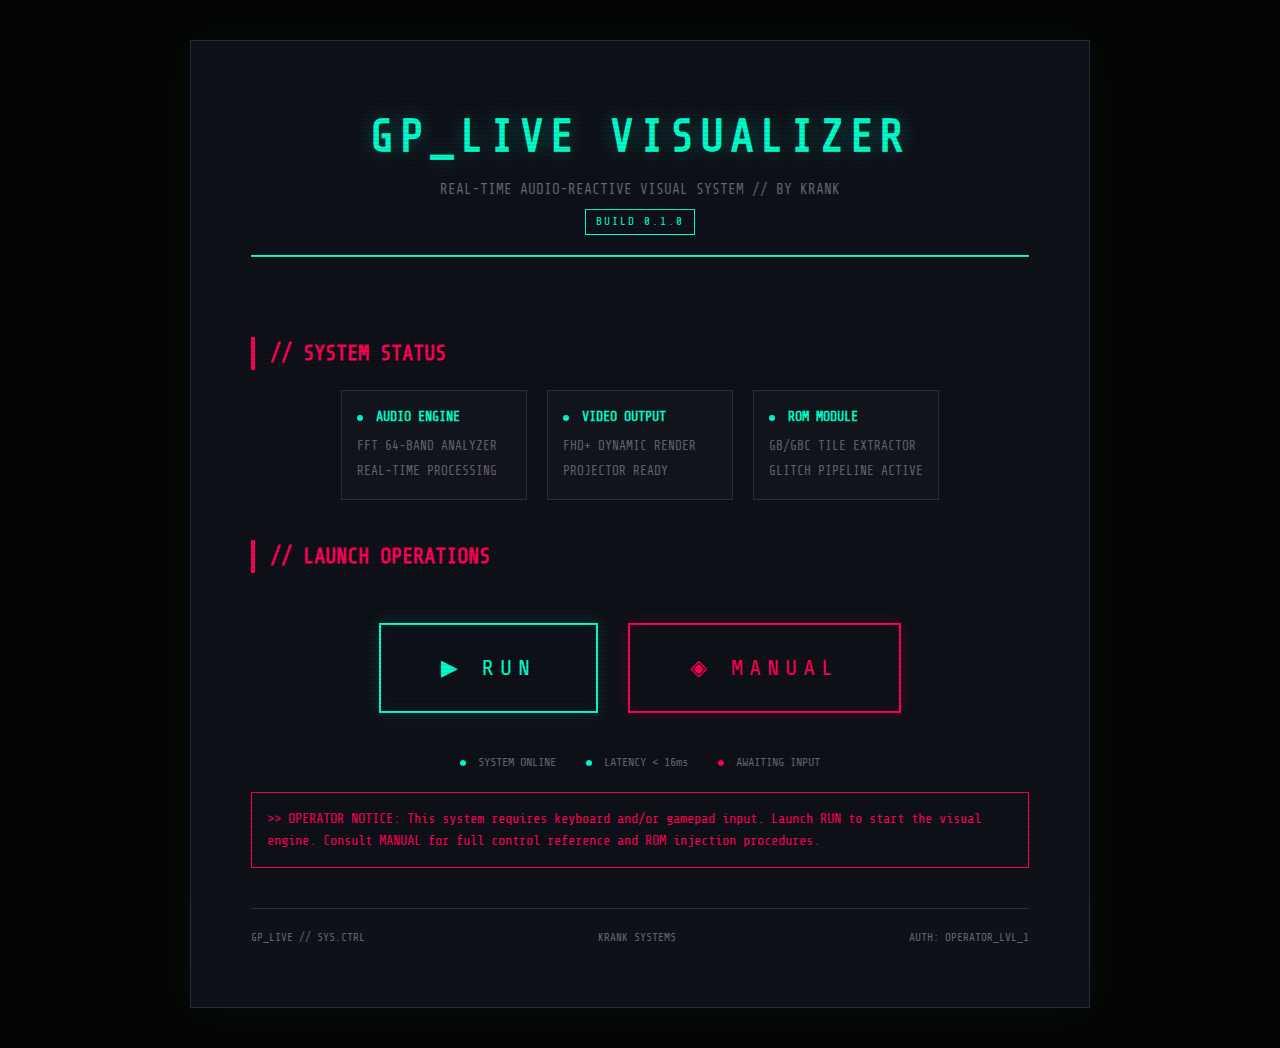
<file: playground/gp_live/index.html>
<!DOCTYPE html>
<html lang="en">
<head>
    <meta charset="UTF-8">
    <meta name="viewport" content="width=device-width, initial-scale=1.0">
    <title>GP_Live VISUALIZER // KRANK</title>
    <style>
        @import url('https://fonts.googleapis.com/css2?family=Share+Tech+Mono&display=swap');

        :root {
            --bg: #050505;
            --surface: #0f111a;
            --accent: #00ffcc;
            --danger: #ff0055;
            --text: #e0e0e0;
            --dim: #666;
            --border: #2a2d3e;
        }

        * {
            margin: 0;
            padding: 0;
            box-sizing: border-box;
        }

        body {
            background-color: var(--bg);
            color: var(--text);
            font-family: 'Share Tech Mono', monospace;
            margin: 0;
            padding: 0;
            line-height: 1.6;
            min-height: 100vh;
            overflow-x: hidden;
        }

        /* ============ DESKTOP CONTENT ============ */
        .desktop-content {
            display: flex;
            justify-content: center;
            align-items: center;
            min-height: 100vh;
            padding: 40px 20px;
        }

        .page {
            max-width: 900px;
            width: 100%;
            background: var(--surface);
            padding: 60px;
            border: 1px solid var(--border);
            box-shadow: 0 0 50px rgba(0, 255, 204, 0.05);
            position: relative;
            display: flex;
            flex-direction: column;
            align-items: center;
            text-align: center;
        }

        header {
            border-bottom: 2px solid var(--accent);
            padding-bottom: 20px;
            margin-bottom: 40px;
            width: 100%;
        }

        h1 {
            color: var(--accent);
            font-size: 2.8rem;
            margin: 0;
            text-transform: uppercase;
            letter-spacing: 6px;
            text-shadow: 0 0 20px rgba(0, 255, 204, 0.3);
        }

        .subtitle {
            color: var(--dim);
            font-size: 0.9rem;
            margin-top: 5px;
        }

        /* Logo / ASCII art area */
        .logo-block {
            background: #000;
            border: 1px solid var(--border);
            padding: 30px 40px;
            margin: 30px 0;
            width: 100%;
            position: relative;
            overflow: hidden;
        }

        .logo-block::before {
            content: '';
            position: absolute;
            top: 0;
            left: 0;
            right: 0;
            height: 1px;
            background: linear-gradient(90deg, transparent, var(--accent), transparent);
            animation: scanPulse 3s ease-in-out infinite;
        }

        @keyframes scanPulse {
            0%, 100% { opacity: 0.3; }
            50% { opacity: 1; }
        }

        .ascii-logo {
            color: var(--accent);
            font-size: 0.55rem;
            line-height: 1.1;
            white-space: pre;
            text-shadow: 0 0 8px rgba(0, 255, 204, 0.4);
            display: inline-block;
        }

        .sys-info {
            margin-top: 30px;
            width: 100%;
        }

        .sys-info-grid {
            display: grid;
            grid-template-columns: 1fr 1fr 1fr;
            gap: 20px;
            margin-top: 20px;
        }

        .info-box {
            border: 1px solid var(--border);
            padding: 15px;
            background: rgba(255,255,255,0.02);
            text-align: left;
        }

        .info-box strong {
            display: block;
            color: var(--accent);
            margin-bottom: 5px;
            font-size: 0.85rem;
        }

        .info-box span {
            color: var(--dim);
            font-size: 0.8rem;
        }

        h2 {
            color: var(--danger);
            border-left: 4px solid var(--danger);
            padding-left: 15px;
            text-transform: uppercase;
            margin-top: 40px;
            font-size: 1.3rem;
            width: 100%;
            text-align: left;
        }

        /* Buttons */
        .btn-container {
            display: flex;
            gap: 30px;
            margin-top: 50px;
            width: 100%;
            justify-content: center;
        }

        .btn-main {
            position: relative;
            display: inline-block;
            padding: 25px 60px;
            font-family: 'Share Tech Mono', monospace;
            font-size: 1.4rem;
            text-transform: uppercase;
            letter-spacing: 6px;
            text-decoration: none;
            border: 2px solid;
            cursor: pointer;
            background: transparent;
            transition: all 0.15s ease;
            overflow: hidden;
        }

        .btn-main::before {
            content: '';
            position: absolute;
            top: 0;
            left: -100%;
            width: 100%;
            height: 100%;
            transition: left 0.3s ease;
            z-index: 0;
        }

        .btn-main span {
            position: relative;
            z-index: 1;
        }

        .btn-run {
            color: var(--accent);
            border-color: var(--accent);
            box-shadow: 0 0 15px rgba(0, 255, 204, 0.15), inset 0 0 15px rgba(0, 255, 204, 0.05);
        }

        .btn-run::before {
            background: rgba(0, 255, 204, 0.1);
        }

        .btn-run:hover {
            background: rgba(0, 255, 204, 0.1);
            box-shadow: 0 0 30px rgba(0, 255, 204, 0.3), inset 0 0 30px rgba(0, 255, 204, 0.1);
            text-shadow: 0 0 10px var(--accent);
        }

        .btn-run:hover::before {
            left: 0;
        }

        .btn-manual {
            color: var(--danger);
            border-color: var(--danger);
            box-shadow: 0 0 15px rgba(255, 0, 85, 0.15), inset 0 0 15px rgba(255, 0, 85, 0.05);
        }

        .btn-manual::before {
            background: rgba(255, 0, 85, 0.1);
        }

        .btn-manual:hover {
            background: rgba(255, 0, 85, 0.1);
            box-shadow: 0 0 30px rgba(255, 0, 85, 0.3), inset 0 0 30px rgba(255, 0, 85, 0.1);
            text-shadow: 0 0 10px var(--danger);
        }

        .btn-manual:hover::before {
            left: 0;
        }

        /* Status line */
        .status-line {
            margin-top: 40px;
            width: 100%;
            display: flex;
            justify-content: center;
            gap: 30px;
            font-size: 0.75rem;
            color: var(--dim);
        }

        .status-dot {
            display: inline-block;
            width: 6px;
            height: 6px;
            border-radius: 50%;
            margin-right: 6px;
            vertical-align: middle;
            animation: blink 2s infinite;
        }

        .dot-green { background: var(--accent); }
        .dot-red { background: var(--danger); }

        @keyframes blink {
            0%, 100% { opacity: 1; }
            50% { opacity: 0.3; }
        }

        /* Scanline overlay */
        .scanlines {
            position: fixed;
            top: 0;
            left: 0;
            width: 100%;
            height: 100%;
            pointer-events: none;
            z-index: 999;
            background: repeating-linear-gradient(
                0deg,
                transparent,
                transparent 2px,
                rgba(0, 0, 0, 0.08) 2px,
                rgba(0, 0, 0, 0.08) 4px
            );
        }

        footer {
            margin-top: 40px;
            border-top: 1px solid var(--border);
            padding-top: 20px;
            font-size: 0.7rem;
            color: var(--dim);
            display: flex;
            justify-content: space-between;
            width: 100%;
        }

        /* Animated border pulse */
        .page {
            animation: borderGlow 4s ease-in-out infinite alternate;
        }

        @keyframes borderGlow {
            0% { box-shadow: 0 0 30px rgba(0, 255, 204, 0.03); }
            100% { box-shadow: 0 0 60px rgba(0, 255, 204, 0.08); }
        }

        /* Warning box */
        .warning {
            border: 1px solid var(--danger);
            padding: 15px;
            color: var(--danger);
            font-size: 0.85rem;
            margin-top: 20px;
            width: 100%;
            text-align: left;
        }

        /* Typing cursor */
        .cursor-blink {
            display: inline-block;
            width: 10px;
            height: 1.2em;
            background: var(--accent);
            vertical-align: text-bottom;
            animation: cursorBlink 0.8s step-end infinite;
            margin-left: 4px;
        }

        @keyframes cursorBlink {
            0%, 100% { opacity: 1; }
            50% { opacity: 0; }
        }

        /* Version badge */
        .version-badge {
            display: inline-block;
            border: 1px solid var(--accent);
            padding: 3px 10px;
            font-size: 0.7rem;
            color: var(--accent);
            margin-top: 8px;
            letter-spacing: 2px;
        }

        /* ============ MOBILE ERROR CONTENT ============ */
        .mobile-content {
            display: none;
            min-height: 100vh;
            flex-direction: column;
            justify-content: center;
            align-items: center;
            padding: 20px;
            position: relative;
            overflow: hidden;
            background: var(--bg);
        }

        .glitch-container {
            text-align: center;
            position: relative;
            z-index: 2;
        }

        .glitch-main {
            font-size: 2.5rem;
            color: var(--danger);
            text-transform: uppercase;
            letter-spacing: 4px;
            position: relative;
            animation: glitchText 0.3s infinite;
            text-shadow: 
                2px 0 var(--accent),
                -2px 0 var(--danger),
                0 0 20px rgba(255, 0, 85, 0.5);
        }

        .glitch-main::before,
        .glitch-main::after {
            content: attr(data-text);
            position: absolute;
            top: 0;
            left: 0;
            width: 100%;
            height: 100%;
        }

        .glitch-main::before {
            animation: glitchBefore 0.4s infinite;
            color: var(--accent);
            clip-path: polygon(0 0, 100% 0, 100% 33%, 0 33%);
        }

        .glitch-main::after {
            animation: glitchAfter 0.35s infinite;
            color: var(--danger);
            clip-path: polygon(0 66%, 100% 66%, 100% 100%, 0 100%);
        }

        .glitch-sub {
            font-size: 3rem;
            color: var(--danger);
            margin-top: 20px;
            animation: glitchFlicker 0.15s infinite;
            text-shadow: 
                3px 3px var(--accent),
                -3px -3px #ff00ff;
            letter-spacing: 8px;
        }

        .error-lines {
            position: fixed;
            top: 0;
            left: 0;
            width: 100%;
            height: 100%;
            pointer-events: none;
            z-index: 1;
            overflow: hidden;
        }

        .error-line {
            position: absolute;
            width: 100%;
            font-size: 0.6rem;
            color: rgba(255, 0, 85, 0.15);
            white-space: nowrap;
            overflow: hidden;
            animation: scrollError 8s linear infinite;
        }

        @keyframes scrollError {
            0% { transform: translateX(100%); }
            100% { transform: translateX(-200%); }
        }

        .glitch-blocks {
            position: fixed;
            top: 0;
            left: 0;
            width: 100%;
            height: 100%;
            pointer-events: none;
            z-index: 0;
        }

        .g-block {
            position: absolute;
            background: var(--danger);
            opacity: 0.08;
            animation: blockGlitch 0.5s infinite;
        }

        @keyframes glitchText {
            0% { transform: translate(0); }
            20% { transform: translate(-3px, 2px); }
            40% { transform: translate(3px, -2px); }
            60% { transform: translate(-1px, 1px); }
            80% { transform: translate(2px, -1px); }
            100% { transform: translate(0); }
        }

        @keyframes glitchBefore {
            0% { transform: translate(0); }
            25% { transform: translate(5px, 0); }
            50% { transform: translate(-5px, 0); }
            75% { transform: translate(3px, 0); }
            100% { transform: translate(0); }
        }

        @keyframes glitchAfter {
            0% { transform: translate(0); }
            25% { transform: translate(-4px, 0); }
            50% { transform: translate(4px, 0); }
            75% { transform: translate(-2px, 0); }
            100% { transform: translate(0); }
        }

        @keyframes glitchFlicker {
            0% { opacity: 1; }
            10% { opacity: 0.8; }
            20% { opacity: 1; }
            30% { opacity: 0.6; }
            40% { opacity: 1; }
            50% { opacity: 0.9; }
            60% { opacity: 0.4; }
            70% { opacity: 1; }
            80% { opacity: 0.7; }
            90% { opacity: 1; }
            100% { opacity: 0.85; }
        }

        @keyframes blockGlitch {
            0% { opacity: 0; }
            5% { opacity: 0.15; }
            10% { opacity: 0; }
            50% { opacity: 0; }
            55% { opacity: 0.1; }
            60% { opacity: 0; }
            100% { opacity: 0; }
        }

        .mobile-scanlines {
            position: fixed;
            top: 0;
            left: 0;
            width: 100%;
            height: 100%;
            pointer-events: none;
            z-index: 10;
            background: repeating-linear-gradient(
                0deg,
                transparent,
                transparent 1px,
                rgba(0, 0, 0, 0.15) 1px,
                rgba(0, 0, 0, 0.15) 3px
            );
        }

        .mobile-vignette {
            position: fixed;
            top: 0;
            left: 0;
            width: 100%;
            height: 100%;
            pointer-events: none;
            z-index: 9;
            background: radial-gradient(ellipse at center, transparent 40%, rgba(0,0,0,0.8) 100%);
        }

        .error-code {
            font-size: 0.7rem;
            color: var(--dim);
            margin-top: 40px;
            animation: glitchFlicker 0.5s infinite;
        }

        .error-skull {
            font-size: 3rem;
            margin-bottom: 20px;
            animation: glitchText 0.2s infinite;
            filter: drop-shadow(0 0 10px var(--danger));
        }

        /* CRT flicker for mobile */
        .mobile-content::after {
            content: '';
            position: fixed;
            top: 0;
            left: 0;
            width: 100%;
            height: 100%;
            pointer-events: none;
            z-index: 11;
            animation: crtFlicker 0.1s infinite;
            background: transparent;
        }

        @keyframes crtFlicker {
            0% { background: rgba(255, 0, 85, 0.01); }
            50% { background: rgba(0, 255, 204, 0.01); }
            100% { background: transparent; }
        }

        /* Horizontal glitch stripe animation */
        .h-glitch {
            position: fixed;
            left: 0;
            width: 100%;
            height: 3px;
            background: var(--danger);
            opacity: 0.4;
            z-index: 5;
            animation: hGlitchMove 2s linear infinite;
        }

        @keyframes hGlitchMove {
            0% { top: -5px; }
            100% { top: 105vh; }
        }

        .h-glitch:nth-child(2) {
            animation-delay: 0.7s;
            height: 2px;
            background: var(--accent);
            opacity: 0.3;
        }

        .h-glitch:nth-child(3) {
            animation-delay: 1.4s;
            height: 5px;
            opacity: 0.2;
        }
    </style>
</head>
<body>

    <!-- SCANLINE OVERLAY -->
    <div class="scanlines"></div>

    <!-- ============ DESKTOP CONTENT ============ -->
    <div class="desktop-content" id="desktopContent">
        <div class="page">
            <header>
                <h1>GP_LIVE VISUALIZER</h1>
                <div class="subtitle">REAL-TIME AUDIO-REACTIVE VISUAL SYSTEM // BY KRANK</div>
                <div class="version-badge">BUILD 0.1.0</div>
            </header>

            <h2>// SYSTEM STATUS</h2>
            <div class="sys-info-grid">
                <div class="info-box">
                    <strong><span class="status-dot dot-green"></span> AUDIO ENGINE</strong>
                    <span>FFT 64-BAND ANALYZER<br>REAL-TIME PROCESSING</span>
                </div>
                <div class="info-box">
                    <strong><span class="status-dot dot-green"></span> VIDEO OUTPUT</strong>
                    <span>FHD+ DYNAMIC RENDER<br>PROJECTOR READY</span>
                </div>
                <div class="info-box">
                    <strong><span class="status-dot dot-green"></span> ROM MODULE</strong>
                    <span>GB/GBC TILE EXTRACTOR<br>GLITCH PIPELINE ACTIVE</span>
                </div>
            </div>

            <h2>// LAUNCH OPERATIONS</h2>

            <div class="btn-container">
                <a href="app.html" class="btn-main btn-run">
                    <span>▶ RUN</span>
                </a>
                <a href="manual.html" class="btn-main btn-manual">
                    <span>◈ MANUAL</span>
                </a>
            </div>

            <div class="status-line">
                <span><span class="status-dot dot-green"></span> SYSTEM ONLINE</span>
                <span><span class="status-dot dot-green"></span> LATENCY &lt; 16ms</span>
                <span><span class="status-dot dot-red"></span> AWAITING INPUT</span>
            </div>

            <div class="warning">
                >> OPERATOR NOTICE: This system requires keyboard and/or gamepad input. 
                Launch RUN to start the visual engine. Consult MANUAL for full control reference and ROM injection procedures.
            </div>

            <footer>
                <span>GP_LIVE // SYS.CTRL</span>
                <span>KRANK SYSTEMS</span>
                <span>AUTH: OPERATOR_LVL_1</span>
            </footer>
        </div>
    </div>

    <!-- ============ MOBILE ERROR CONTENT ============ -->
    <div class="mobile-content" id="mobileContent">
        <div class="glitch-blocks" id="glitchBlocks"></div>
        <div class="error-lines" id="errorLines"></div>
        <div class="h-glitch"></div>
        <div class="h-glitch"></div>
        <div class="h-glitch"></div>

        <div class="glitch-container">
            <div class="error-skull">☠</div>
            <div class="glitch-main" data-text="USE A REAL COMPUTER!">USE A REAL COMPUTER!</div>
            <div class="glitch-sub">FK MOBILE!</div>
            <div class="error-code">
                ERR_0x00FF :: DEVICE_REJECTED :: INPUT_INSUFFICIENT<br>
                FATAL :: SCREEN_TOO_SMALL :: NO_KEYBOARD_DETECTED<br>
                ██████████░░░░ SYSTEM HALTED ░░░░██████████<br><br>
                GP_LIVE REQUIRES DESKTOP ENVIRONMENT<br>
                KEYBOARD + MOUSE + REAL SCREEN = MINIMUM<br><br>
                <span style="color: var(--danger);">>>> ABORTING ALL PROCESSES <<<</span>
            </div>
        </div>

        <div class="mobile-scanlines"></div>
        <div class="mobile-vignette"></div>
    </div>

    <script>
        // ============ MOBILE DETECTION ============
        function isMobile() {
            const userAgent = /Android|webOS|iPhone|iPad|iPod|BlackBerry|IEMobile|Opera Mini/i.test(navigator.userAgent);
            const smallScreen = window.innerWidth <= 768;
            const touchOnly = ('ontouchstart' in window) && (navigator.maxTouchPoints > 0) && !window.matchMedia('(pointer: fine)').matches;
            return userAgent || (smallScreen && touchOnly);
        }

        function applyDeviceMode() {
            const desktop = document.getElementById('desktopContent');
            const mobile = document.getElementById('mobileContent');

            if (isMobile()) {
                desktop.style.display = 'none';
                mobile.style.display = 'flex';
                document.querySelector('.scanlines').style.display = 'none';
                generateGlitchBlocks();
                generateErrorLines();
            } else {
                desktop.style.display = 'flex';
                mobile.style.display = 'none';
            }
        }

        // Generate random glitch blocks for mobile error screen
        function generateGlitchBlocks() {
            const container = document.getElementById('glitchBlocks');
            container.innerHTML = '';
            for (let i = 0; i < 20; i++) {
                const block = document.createElement('div');
                block.classList.add('g-block');
                block.style.top = Math.random() * 100 + '%';
                block.style.left = Math.random() * 100 + '%';
                block.style.width = (Math.random() * 200 + 20) + 'px';
                block.style.height = (Math.random() * 8 + 2) + 'px';
                block.style.animationDelay = (Math.random() * 2) + 's';
                block.style.animationDuration = (Math.random() * 0.5 + 0.2) + 's';
                if (Math.random() > 0.5) {
                    block.style.background = 'var(--accent)';
                }
                container.appendChild(block);
            }
        }

        // Generate scrolling error text lines
        function generateErrorLines() {
            const container = document.getElementById('errorLines');
            container.innerHTML = '';
            const errors = [
                'ERR::MOBILE_DETECTED::ABORT ABORT ABORT',
                'FATAL::NO_KEYBOARD::DEVICE_REJECTED',
                '0xDEAD 0xBEEF 0xF00D MEMORY_CORRUPT',
                'SCREEN_SIZE::INSUFFICIENT::MIN_1024px',
                'INPUT::TOUCH_REJECTED::REQUIRE_PHYSICAL_KB',
                'GPU::MOBILE_CHIP::PERFORMANCE_UNACCEPTABLE',
                'SYS::HALT::REASON=NOT_A_REAL_COMPUTER',
                '████ CRITICAL FAILURE ████ DEVICE BANNED ████',
            ];
            for (let i = 0; i < 15; i++) {
                const line = document.createElement('div');
                line.classList.add('error-line');
                line.textContent = errors[i % errors.length].repeat(5);
                line.style.top = (i * 7) + '%';
                line.style.animationDuration = (3 + Math.random() * 8) + 's';
                line.style.animationDelay = (Math.random() * 4) + 's';
                container.appendChild(line);
            }
        }

        // Additional random glitch effect on mobile text
        function randomGlitchEffect() {
            const glitchMain = document.querySelector('.glitch-main');
            const glitchSub = document.querySelector('.glitch-sub');
            if (!glitchMain || !glitchSub) return;

            setInterval(() => {
                if (Math.random() > 0.7) {
                    const offsetX = (Math.random() - 0.5) * 10;
                    const offsetY = (Math.random() - 0.5) * 5;
                    glitchMain.style.transform = `translate(${offsetX}px, ${offsetY}px)`;
                    setTimeout(() => {
                        glitchMain.style.transform = 'translate(0, 0)';
                    }, 50 + Math.random() * 100);
                }
                if (Math.random() > 0.85) {
                    const chars = '!@#$%^&*()█▓▒░';
                    const original = 'FK MOBILE!';
                    let corrupted = '';
                    for (let i = 0; i < original.length; i++) {
                        corrupted += Math.random() > 0.6 ? chars[Math.floor(Math.random() * chars.length)] : original[i];
                    }
                    glitchSub.textContent = corrupted;
                    setTimeout(() => {
                        glitchSub.textContent = 'FK MOBILE!';
                    }, 80 + Math.random() * 150);
                }
            }, 100);
        }

        // Initialize
        applyDeviceMode();
        randomGlitchEffect();

        // Re-check on resize (e.g. DevTools toggle)
        window.addEventListener('resize', applyDeviceMode);

        // Button hover sound-like visual effect
        document.querySelectorAll('.btn-main').forEach(btn => {
            btn.addEventListener('mouseenter', () => {
                btn.style.transform = 'scale(1.02)';
            });
            btn.addEventListener('mouseleave', () => {
                btn.style.transform = 'scale(1)';
            });
        });
    </script>
</body>
</html>
</file>
<file: css/styles.css>
/**
 * CINEMATRONIC Portfolio
 * Main Stylesheet
 * © Intermosh 2025
 */

/* === VARIABLES === */
:root {
    --primary: #00ff88;
    --secondary: #ff0080;
    --accent: #00d4ff;
    --bg-dark: #0a0a0b;
    --bg-card: #131315;
    --bg-card-hover: #1a1a1d;
    --text-primary: #f0f0f0;
    --text-secondary: #888;
    --glow-primary: rgba(0, 255, 136, 0.3);
    --glow-secondary: rgba(255, 0, 128, 0.3);
}

/* === RESET & BASE === */
* {
    margin: 0;
    padding: 0;
    box-sizing: border-box;
}

html {
    scroll-behavior: smooth;
}

body {
    font-family: 'Inter', sans-serif;
    background-color: var(--bg-dark);
    color: var(--text-primary);
    overflow-x: hidden;
    line-height: 1.6;
}

/* === TYPOGRAPHY === */
.mono {
    font-family: 'Space Mono', monospace;
}

h1, h2, h3 {
    font-family: 'Space Mono', monospace;
    font-weight: 700;
}

h1 { font-size: clamp(2.5rem, 8vw, 5rem); line-height: 1.1; }
h2 { font-size: clamp(1.5rem, 4vw, 2.5rem); margin-bottom: 1rem; }
h3 { font-size: 1.2rem; }

/* === UTILITIES === */
.container {
    max-width: 1200px;
    margin: 0 auto;
    padding: 0 20px;
}

.section {
    min-height: 100vh;
    padding: 100px 20px;
    display: flex;
    flex-direction: column;
    justify-content: center;
}

.section-compact {
    min-height: auto;
    padding: 80px 20px;
}

.text-gradient {
    background: linear-gradient(135deg, var(--primary), var(--accent));
    -webkit-background-clip: text;
    -webkit-text-fill-color: transparent;
    background-clip: text;
}

.text-gradient-pink {
    background: linear-gradient(135deg, var(--secondary), #ff6b35);
    -webkit-background-clip: text;
    -webkit-text-fill-color: transparent;
    background-clip: text;
}

.glow {
    text-shadow: 0 0 20px var(--glow-primary), 0 0 40px var(--glow-primary);
}

.label {
    font-family: 'Space Mono', monospace;
    font-size: 0.75rem;
    text-transform: uppercase;
    letter-spacing: 2px;
    color: var(--primary);
    margin-bottom: 1rem;
    display: block;
}

/* === HEADER / NAV === */
header {
    position: fixed;
    top: 0;
    left: 0;
    width: 100%;
    z-index: 9999;
    background: rgba(10, 10, 11, 0.9);
    backdrop-filter: blur(10px);
    border-bottom: 1px solid rgba(255,255,255,0.05);
    transition: background 0.3s ease;
}

header.scrolled {
    background: rgba(10, 10, 11, 0.98);
}

nav {
    display: flex;
    justify-content: space-between;
    align-items: center;
    padding: 15px 20px;
    max-width: 1200px;
    margin: 0 auto;
    position: relative;
}

.logo {
    font-family: 'Space Mono', monospace;
    font-size: 1.1rem;
    font-weight: 700;
    color: var(--primary);
    text-decoration: none;
    display: flex;
    align-items: center;
    gap: 8px;
    position: relative;
    z-index: 10002;
}

.logo-icon {
    width: 24px;
    height: 24px;
    background: var(--primary);
    display: flex;
    align-items: center;
    justify-content: center;
    font-size: 12px;
    color: var(--bg-dark);
    font-weight: bold;
}

.nav-toggle {
    display: none;
    position: absolute;
    opacity: 0;
    pointer-events: none;
}

.hamburger {
    display: none;
    flex-direction: column;
    cursor: pointer;
    gap: 6px;
    padding: 10px;
    position: relative;
    z-index: 10002;
}

.hamburger span {
    width: 25px;
    height: 2px;
    background: var(--text-primary);
    transition: all 0.3s ease;
    display: block;
}

.nav-menu {
    display: flex;
    gap: 30px;
    list-style: none;
}

.nav-menu li {
    list-style: none;
}

.nav-menu a {
    color: var(--text-secondary);
    text-decoration: none;
    font-size: 0.9rem;
    transition: color 0.3s ease;
    font-family: 'Space Mono', monospace;
}

.nav-menu a:hover {
    color: var(--primary);
}

/* === BUTTONS === */
.btn {
    display: inline-flex;
    align-items: center;
    gap: 10px;
    padding: 14px 28px;
    font-family: 'Space Mono', monospace;
    font-size: 0.9rem;
    font-weight: 600;
    text-decoration: none;
    border-radius: 4px;
    transition: all 0.3s ease;
    border: none;
    cursor: pointer;
}

.btn-primary {
    background: var(--primary);
    color: var(--bg-dark);
}

.btn-primary:hover {
    box-shadow: 0 0 30px var(--glow-primary);
    transform: translateY(-2px);
}

.btn-outline {
    background: transparent;
    color: var(--text-primary);
    border: 1px solid rgba(255,255,255,0.2);
}

.btn-outline:hover {
    border-color: var(--primary);
    color: var(--primary);
}

.btn-icon {
    width: 44px;
    height: 44px;
    padding: 0;
    justify-content: center;
    border-radius: 50%;
}

/* === HERO === */
#hero {
    min-height: 100vh;
    display: flex;
    align-items: center;
    position: relative;
    overflow: hidden;
}

.hero-content {
    position: relative;
    z-index: 2;
}

.hero-eyebrow {
    font-family: 'Space Mono', monospace;
    font-size: 0.9rem;
    color: var(--secondary);
    margin-bottom: 1rem;
    display: flex;
    align-items: center;
    gap: 10px;
}

.hero-eyebrow::before {
    content: '';
    width: 30px;
    height: 2px;
    background: var(--secondary);
}

.hero-title {
    margin-bottom: 1.5rem;
}

.hero-subtitle {
    font-size: clamp(1.1rem, 2.5vw, 1.4rem);
    color: var(--text-secondary);
    max-width: 600px;
    margin-bottom: 2rem;
    line-height: 1.7;
}

.hero-subtitle strong {
    color: var(--text-primary);
}

.hero-cta {
    display: flex;
    gap: 15px;
    flex-wrap: wrap;
}

/* === PROJECTS SECTION === */
#projects {
    background: linear-gradient(180deg, var(--bg-dark) 0%, #0d0d0f 100%);
}

.projects-grid {
    display: grid;
    grid-template-columns: repeat(auto-fit, minmax(350px, 1fr));
    gap: 30px;
    margin-top: 3rem;
}

.project-card {
    background: var(--bg-card);
    border-radius: 12px;
    overflow: hidden;
    border: 1px solid rgba(255,255,255,0.05);
    transition: all 0.4s ease;
}

.project-card:hover {
    transform: translateY(-8px);
    border-color: var(--primary);
    box-shadow: 0 20px 40px rgba(0,0,0,0.4);
}

.project-card.featured {
    grid-column: 1 / -1;
    display: grid;
    grid-template-columns: 1fr 1fr;
}

.project-media {
    position: relative;
    aspect-ratio: 16/10;
    overflow: hidden;
    background: #000;
}

.project-card.featured .project-media {
    aspect-ratio: auto;
    min-height: 350px;
}

.project-media img,
.project-media iframe {
    width: 100%;
    height: 100%;
    object-fit: cover;
}

.project-media iframe {
    border: none;
}

.project-badge {
    position: absolute;
    top: 15px;
    left: 15px;
    background: var(--secondary);
    color: white;
    font-family: 'Space Mono', monospace;
    font-size: 0.7rem;
    padding: 5px 10px;
    border-radius: 3px;
    text-transform: uppercase;
    z-index: 10;
}

.project-badge.badge-bottom-right {
    top: auto;
    left: auto;
    bottom: 15px;
    right: 15px;
    letter-spacing: 1px;
    z-index: 5;
}

.project-info {
    padding: 25px;
}

.project-card.featured .project-info {
    display: flex;
    flex-direction: column;
    justify-content: center;
}

.project-tags {
    display: flex;
    gap: 8px;
    flex-wrap: wrap;
    margin-bottom: 15px;
}

.project-tag {
    font-family: 'Space Mono', monospace;
    font-size: 0.7rem;
    padding: 4px 10px;
    background: rgba(0, 255, 136, 0.1);
    color: var(--primary);
    border-radius: 3px;
    border: 1px solid rgba(0, 255, 136, 0.2);
}

.project-title {
    font-size: 1.4rem;
    margin-bottom: 10px;
}

.project-description {
    color: var(--text-secondary);
    font-size: 0.95rem;
    line-height: 1.7;
    margin-bottom: 20px;
}

.project-links {
    display: flex;
    gap: 10px;
    flex-wrap: wrap;
}

.project-link {
    display: inline-flex;
    align-items: center;
    gap: 6px;
    color: var(--primary);
    text-decoration: none;
    font-family: 'Space Mono', monospace;
    font-size: 0.85rem;
    transition: all 0.3s ease;
}

.project-link:hover {
    color: var(--accent);
}

/* === ART LAB PREVIEW === */
#art-lab-preview {
    background: linear-gradient(180deg, var(--bg-dark) 0%, #000 100%);
    position: relative;
    overflow: hidden;
}

.artlab-grid-bg {
    position: absolute;
    inset: 0;
    opacity: 0.05;
    background-image: 
        linear-gradient(rgba(255,255,255,0.1) 1px, transparent 1px),
        linear-gradient(90deg, rgba(255,255,255,0.1) 1px, transparent 1px);
    background-size: 50px 50px;
    animation: gridMove 20s linear infinite;
}

@keyframes gridMove {
    0% { transform: translate(0, 0); }
    100% { transform: translate(50px, 50px); }
}

.artlab-preview-card {
    background: #0a0a0a;
    border: 1px solid #222;
    padding: 25px 15px;
    border-radius: 8px;
    transition: all 0.3s;
}

.artlab-preview-card:hover {
    border-color: #fff !important;
    background: #111 !important;
    transform: translateY(-3px);
}

.artlab-preview-grid {
    display: grid;
    grid-template-columns: repeat(3, 1fr);
    gap: 15px;
    max-width: 800px;
    margin: 3rem auto;
}

/* === STORY SECTION === */
#story {
    background: var(--bg-card);
}

.story-grid {
    display: grid;
    grid-template-columns: 1fr 1fr;
    gap: 60px;
    align-items: center;
    margin-top: 3rem;
}

.story-content p {
    color: var(--text-secondary);
    margin-bottom: 1.5rem;
    font-size: 1.05rem;
    line-height: 1.8;
}

.story-content strong {
    color: var(--text-primary);
}

.story-highlight {
    padding: 20px 25px;
    background: rgba(0, 255, 136, 0.05);
    border-left: 3px solid var(--primary);
    margin: 2rem 0;
}

.story-highlight p {
    margin: 0;
    color: var(--text-primary);
    font-style: italic;
}

.story-visual {
    position: relative;
}

.story-image {
    width: 100%;
    border-radius: 12px;
    border: 1px solid rgba(255,255,255,0.1);
}

/* === TOOLS SECTION === */
#tools {
    background: var(--bg-dark);
}

.tools-container {
    margin-top: 3rem;
}

.tools-category {
    margin-bottom: 3rem;
}

.tools-category-title {
    font-family: 'Space Mono', monospace;
    font-size: 0.8rem;
    color: var(--text-secondary);
    text-transform: uppercase;
    letter-spacing: 2px;
    margin-bottom: 1rem;
    padding-bottom: 0.5rem;
    border-bottom: 1px solid rgba(255,255,255,0.1);
}

.tools-grid {
    display: flex;
    flex-wrap: wrap;
    gap: 12px;
}

.tool-item {
    display: flex;
    align-items: center;
    gap: 10px;
    padding: 12px 18px;
    background: var(--bg-card);
    border-radius: 6px;
    border: 1px solid rgba(255,255,255,0.05);
    transition: all 0.3s ease;
}

.tool-item:hover {
    border-color: var(--primary);
    transform: translateY(-2px);
}

.tool-item i {
    font-size: 1.2rem;
    color: var(--primary);
    width: 24px;
    text-align: center;
}

.tool-item span {
    font-size: 0.9rem;
}

/* === COMMERCIAL SECTION === */
#commercial {
    background: linear-gradient(180deg, var(--bg-dark) 0%, var(--bg-card) 100%);
}

.commercial-intro {
    color: var(--text-secondary);
    max-width: 600px;
    margin-bottom: 3rem;
}

.commercial-carousel {
    position: relative;
    max-width: 500px;
    margin: 0 auto;
    overflow: hidden;
}

.commercial-track {
    display: flex;
    transition: transform 0.5s ease;
}

.commercial-slide {
    flex: 0 0 100%;
    padding: 0 10px;
}

.commercial-card {
    background: var(--bg-dark);
    border-radius: 12px;
    overflow: hidden;
    border: 1px solid rgba(255,255,255,0.05);
}

.commercial-image {
    width: 100%;
    height: 280px;
    object-fit: cover;
}

.commercial-info {
    padding: 20px;
}

.commercial-info h3 {
    font-size: 1.1rem;
    margin-bottom: 8px;
}

.commercial-info p {
    color: var(--text-secondary);
    font-size: 0.9rem;
}

.carousel-nav {
    display: flex;
    justify-content: center;
    gap: 15px;
    margin-top: 25px;
}

.carousel-btn {
    width: 44px;
    height: 44px;
    border-radius: 50%;
    background: var(--bg-card);
    border: 1px solid rgba(255,255,255,0.1);
    color: var(--text-primary);
    cursor: pointer;
    transition: all 0.3s ease;
    display: flex;
    align-items: center;
    justify-content: center;
}

.carousel-btn:hover:not(:disabled) {
    border-color: var(--primary);
    color: var(--primary);
}

.carousel-btn:disabled {
    opacity: 0.3;
    cursor: not-allowed;
}

.carousel-dots {
    display: flex;
    gap: 8px;
    align-items: center;
}

.carousel-dot {
    width: 8px;
    height: 8px;
    border-radius: 50%;
    background: rgba(255,255,255,0.2);
    border: none;
    cursor: pointer;
    transition: all 0.3s ease;
}

.carousel-dot.active {
    background: var(--primary);
    transform: scale(1.3);
}

/* === CONTACT SECTION === */
#contact {
    background: var(--bg-card);
    text-align: center;
}

.contact-statement {
    font-size: clamp(1.2rem, 3vw, 1.6rem);
    color: var(--text-secondary);
    max-width: 700px;
    margin: 0 auto 3rem;
    line-height: 1.7;
}

.social-links {
    display: flex;
    justify-content: center;
    gap: 20px;
    margin-bottom: 3rem;
    flex-wrap: wrap;
}

.social-link {
    display: flex;
    align-items: center;
    gap: 10px;
    padding: 15px 25px;
    background: var(--bg-dark);
    border: 1px solid rgba(255,255,255,0.1);
    border-radius: 8px;
    color: var(--text-primary);
    text-decoration: none;
    font-family: 'Space Mono', monospace;
    font-size: 0.9rem;
    transition: all 0.3s ease;
}

.social-link:hover {
    border-color: var(--primary);
    transform: translateY(-3px);
    box-shadow: 0 10px 30px rgba(0,0,0,0.3);
}

.social-link i {
    font-size: 1.3rem;
    color: var(--primary);
}

.contact-email {
    font-family: 'Space Mono', monospace;
    font-size: 1.1rem;
    color: var(--primary);
}

/* === FOOTER === */
footer {
    padding: 40px 20px;
    text-align: center;
    background: var(--bg-dark);
    border-top: 1px solid rgba(255,255,255,0.05);
}

.footer-content {
    display: flex;
    flex-direction: column;
    align-items: center;
    gap: 10px;
}

.footer-logo {
    font-family: 'Space Mono', monospace;
    font-size: 1rem;
    color: var(--primary);
}

.footer-heart {
    color: var(--secondary);
    font-size: 1.2rem;
}

.footer-text {
    font-family: 'Space Mono', monospace;
    font-size: 0.75rem;
    color: var(--text-secondary);
}

/* === ANIMATIONS === */
.fade-in {
    opacity: 0;
    transform: translateY(30px);
    transition: opacity 0.8s ease, transform 0.8s ease;
}

.fade-in.visible {
    opacity: 1;
    transform: translateY(0);
}

/* Glitch Effect */
@keyframes glitch {
    0% { transform: translate(0); }
    20% { transform: translate(-2px, 2px); }
    40% { transform: translate(-2px, -2px); }
    60% { transform: translate(2px, 2px); }
    80% { transform: translate(2px, -2px); }
    100% { transform: translate(0); }
}

.glitch:hover {
    animation: glitch 0.3s ease;
}

/* === RESPONSIVE === */
@media (max-width: 900px) {
    .project-card.featured {
        grid-template-columns: 1fr;
    }

    .story-grid {
        grid-template-columns: 1fr;
        gap: 40px;
    }

    .story-visual {
        order: -1;
    }

    .projects-grid {
        grid-template-columns: 1fr;
    }

    .artlab-preview-grid {
        grid-template-columns: 1fr;
        gap: 10px;
    }
}

@media (max-width: 768px) {
    .section {
        padding: 80px 15px;
    }

    /* Hamburger visible en mobile */
    .hamburger {
        display: flex;
    }

    /* Menu móvil fullscreen overlay */
    .nav-menu {
        position: fixed;
        top: 0;
        left: 0;
        width: 100vw;
        height: 100vh;
        background: rgba(10, 10, 11, 0.98);
        flex-direction: column;
        justify-content: center;
        align-items: center;
        gap: 30px;
        opacity: 0;
        visibility: hidden;
        pointer-events: none;
        transition: opacity 0.4s ease, visibility 0.4s ease;
        z-index: 10001;
        padding: 0;
        margin: 0;
    }

    /* Menu abierto - usando + porque nav-menu es hermano directo siguiente de nav-toggle */
    .nav-toggle:checked + .nav-menu {
        opacity: 1;
        visibility: visible;
        pointer-events: all;
    }

    /* Hamburger animado a X cuando está abierto */
    .nav-toggle:checked ~ .hamburger span:nth-child(1) {
        transform: rotate(45deg) translate(6px, 6px);
        background: var(--primary);
    }

    .nav-toggle:checked ~ .hamburger span:nth-child(2) {
        opacity: 0;
        transform: scaleX(0);
    }

    .nav-toggle:checked ~ .hamburger span:nth-child(3) {
        transform: rotate(-45deg) translate(6px, -6px);
        background: var(--primary);
    }

    /* Items del menu con animación escalonada */
    .nav-menu li {
        list-style: none;
        opacity: 0;
        transform: translateY(30px);
        transition: opacity 0.4s ease, transform 0.4s ease;
    }

    .nav-toggle:checked + .nav-menu li {
        opacity: 1;
        transform: translateY(0);
    }

    .nav-toggle:checked + .nav-menu li:nth-child(1) { transition-delay: 0.05s; }
    .nav-toggle:checked + .nav-menu li:nth-child(2) { transition-delay: 0.1s; }
    .nav-toggle:checked + .nav-menu li:nth-child(3) { transition-delay: 0.15s; }
    .nav-toggle:checked + .nav-menu li:nth-child(4) { transition-delay: 0.2s; }
    .nav-toggle:checked + .nav-menu li:nth-child(5) { transition-delay: 0.25s; }
    .nav-toggle:checked + .nav-menu li:nth-child(6) { transition-delay: 0.3s; }

    .nav-menu a {
        font-size: 1.8rem;
        color: var(--text-primary);
        padding: 15px 30px;
        display: block;
        text-align: center;
        transition: color 0.3s ease, transform 0.3s ease;
    }

    .nav-menu a:hover {
        color: var(--primary);
        transform: scale(1.05);
    }

    .hero-cta {
        flex-direction: column;
        align-items: flex-start;
    }

    .btn {
        width: 100%;
        justify-content: center;
    }

    .social-links {
        flex-direction: column;
        align-items: center;
    }

    .social-link {
        width: 100%;
        max-width: 280px;
        justify-content: center;
    }
}

@media (max-width: 480px) {
    h1 { font-size: 2rem; }
    
    .project-info { padding: 20px; }
    
    .tool-item {
        padding: 10px 14px;
        font-size: 0.85rem;
    }

    .projects-grid {
        grid-template-columns: 1fr;
    }
}
</file>
